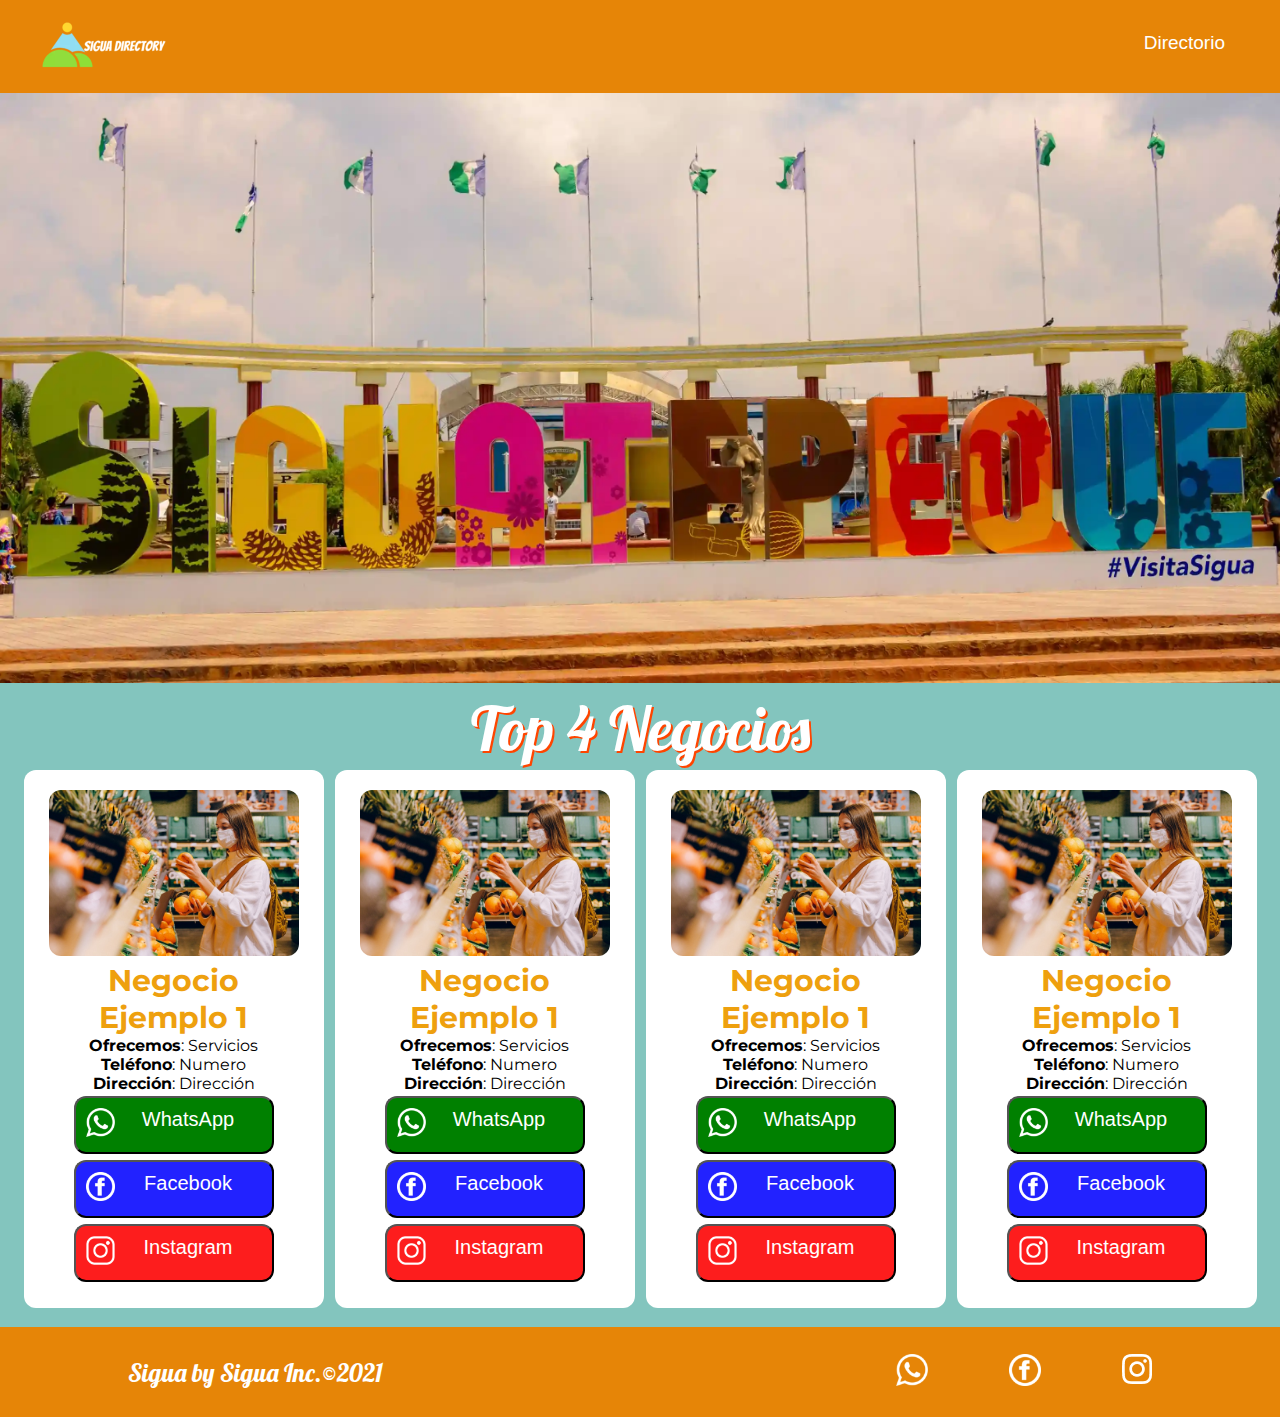
<file: index.html>
<!DOCTYPE html>
<html lang="en">
  <head>
    <meta charset="UTF-8" />
    <meta
      name="Description"
      content="Directorio telefónico de la ciudad de Siguatepeque, Honduras. | Telephone directory of the city of Siguatepeque, Honduras."
    />
    <meta
      name="keywords"
      content="Sigua Directory, Directorio Siguatepeque, Sigua Casa"
    />
    <meta name="viewport" content="width=device-width, initial-scale=1.0" />
    <meta name="robots" content="index,follow" />
    <title>Sigua Directory</title>
    <link rel="icon" href="./img/contacts_24014.ico" />
  </head>
  <body>
    <nav class="nav-container">
      <a href="index.html"
        ><img class="sigua-logo" src="./img/sigua-small.png" alt="logo"
      /></a>
      <div class="dropdown">
        <button class="dropbtn">Directorio</button>
        <div class="dropdown-content">
          <a href="./negocios/supermercados.html">Supermercados</a>
          <a href="./negocios/bodegas.html">Bodegas</a>
          <a href="./negocios/restaurantes.html">Restaurantes</a>
          <a href="./negocios/pizzerias.html">Pizzerias</a>
          <a href="./negocios/deliverys.html">Delivery's</a>
          <a href="./negocios/salones.html">Salon de Belleza</a>
          <a href="./negocios/ropa.html">Tiendas de Ropa</a>
          <a href="./negocios/turismo.html">Turismo</a>
        </div>
      </div>
    </nav>
    <div class="background">
      <img
        src="./img/SIGUATEPEQUE.jpg"
        class="background-image"
        alt="Siguatepeque Sign"
      />
    </div>
    <div class="card-container card-main">
      <h2 class="titulo1">Top 4 Negocios</h2>
      <article class="card-article-super">
        <figure class="image-article-super">
          <img
            class="image-figure-super"
            src="./img/supermercado.jpg"
            alt="Foto de supermercado"
          />
        </figure>
        <div class="card-content-super" id="div-id-social">
          <h4 class="titulo-super">Negocio Ejemplo 1</h4>
          <p class="para-super">
            <strong>Ofrecemos</strong>: Servicios <br />
            <strong>Teléfono</strong>: Numero <br />
            <strong>Dirección</strong>: Dirección <br />
          </p>
          <a href="https://whatsapp.com" target="_blank" class="social"
            ><button class="div-social-w" id="div-id-social">
              <img
                src="./img/whatsapp-small.png"
                class="imagen-social-i"
                alt=""
              />WhatsApp
            </button></a
          >
          <a href="https://facebook.com" target="_blank" class="social"
            ><button class="div-social-f" id="div-id-social">
              <img
                src="./img/facebook-small.png"
                class="imagen-social-i"
                alt=""
              />Facebook
            </button></a
          >
          <a href="https://instagram.com" target="_blank" class="social"
            ><button class="div-social-i" id="div-id-social">
              <img
                src="./img/instagram-small.png"
                class="imagen-social-i"
                alt=""
              />Instagram
            </button></a
          >
        </div>
      </article>
      <article class="card-article-super">
        <figure class="image-article-super">
          <img
            class="image-figure-super"
            src="./img/supermercado.jpg"
            alt="Foto de supermercado"
          />
        </figure>
        <div class="card-content-super" id="div-id-social">
          <h4 class="titulo-super">Negocio Ejemplo 1</h4>
          <p class="para-super">
            <strong>Ofrecemos</strong>: Servicios <br />
            <strong>Teléfono</strong>: Numero <br />
            <strong>Dirección</strong>: Dirección <br />
          </p>
          <a href="https://whatsapp.com" target="_blank" class="social"
            ><button class="div-social-w" id="div-id-social">
              <img
                src="./img/whatsapp-small.png"
                class="imagen-social-i"
                alt=""
              />WhatsApp
            </button></a
          >
          <a href="https://facebook.com" target="_blank" class="social"
            ><button class="div-social-f" id="div-id-social">
              <img
                src="./img/facebook-small.png"
                class="imagen-social-i"
                alt=""
              />Facebook
            </button></a
          >
          <a href="https://instagram.com" target="_blank" class="social"
            ><button class="div-social-i" id="div-id-social">
              <img
                src="./img/instagram-small.png"
                class="imagen-social-i"
                alt=""
              />Instagram
            </button></a
          >
        </div>
      </article>
      <article class="card-article-super">
        <figure class="image-article-super">
          <img
            class="image-figure-super"
            src="./img/supermercado.jpg"
            alt="Foto de supermercado"
          />
        </figure>
        <div class="card-content-super" id="div-id-social">
          <h4 class="titulo-super">Negocio Ejemplo 1</h4>
          <p class="para-super">
            <strong>Ofrecemos</strong>: Servicios <br />
            <strong>Teléfono</strong>: Numero <br />
            <strong>Dirección</strong>: Dirección <br />
          </p>
          <a href="https://whatsapp.com" target="_blank" class="social"
            ><button class="div-social-w" id="div-id-social">
              <img
                src="./img/whatsapp-small.png"
                class="imagen-social-i"
                alt=""
              />WhatsApp
            </button></a
          >
          <a href="https://facebook.com" target="_blank" class="social"
            ><button class="div-social-f" id="div-id-social">
              <img
                src="./img/facebook-small.png"
                class="imagen-social-i"
                alt=""
              />Facebook
            </button></a
          >
          <a href="https://instagram.com" target="_blank" class="social"
            ><button class="div-social-i" id="div-id-social">
              <img
                src="./img/instagram-small.png"
                class="imagen-social-i"
                alt=""
              />Instagram
            </button></a
          >
        </div>
      </article>
      <article class="card-article-super">
        <figure class="image-article-super">
          <img
            class="image-figure-super"
            src="./img/supermercado.jpg"
            alt="Foto de supermercado"
          />
        </figure>
        <div class="card-content-super" id="div-id-social">
          <h4 class="titulo-super">Negocio Ejemplo 1</h4>
          <p class="para-super">
            <strong>Ofrecemos</strong>: Servicios <br />
            <strong>Teléfono</strong>: Numero <br />
            <strong>Dirección</strong>: Dirección <br />
          </p>
          <a href="https://whatsapp.com" target="_blank" class="social"
            ><button class="div-social-w" id="div-id-social">
              <img
                src="./img/whatsapp-small.png"
                class="imagen-social-i"
                alt=""
              />WhatsApp
            </button></a
          >
          <a href="https://facebook.com" target="_blank" class="social"
            ><button class="div-social-f" id="div-id-social">
              <img
                src="./img/facebook-small.png"
                class="imagen-social-i"
                alt=""
              />Facebook
            </button></a
          >
          <a href="https://instagram.com" target="_blank" class="social"
            ><button class="div-social-i" id="div-id-social">
              <img
                src="./img/instagram-small.png"
                class="imagen-social-i"
                alt=""
              />Instagram
            </button></a
          >
        </div>
      </article>
    </div>
    <footer>
      <h1>Sigua by Sigua Inc.&#169;2021</h1>
      <ul>
        <li>
          <a href="https://wa.me/50498150211" target="_blank"
            ><img class="whatsapp" src="./img/whatsapp-small.png" alt=""
          /></a>
        </li>
        <li>
          <a
            href="https://www.facebook.com/Sigua-Directory-104369604988943"
            target="_blank"
            ><img class="facebook" src="./img/facebook-small.png" alt=""
          /></a>
        </li>
        <li>
          <a href="https://www.instagram.com/sigua_directory/" target="_blank"
            ><img src="./img/instagram-logo.png" alt=""
          /></a>
        </li>
      </ul>
    </footer>
  </body>
</html>
<link rel="stylesheet" href="./style/style.css" />
<link
  rel="stylesheet"
  href="https://fonts.googleapis.com/css2?family=Lobster&family=Montserrat:wght@400;600&display=swap"
/>
</file>
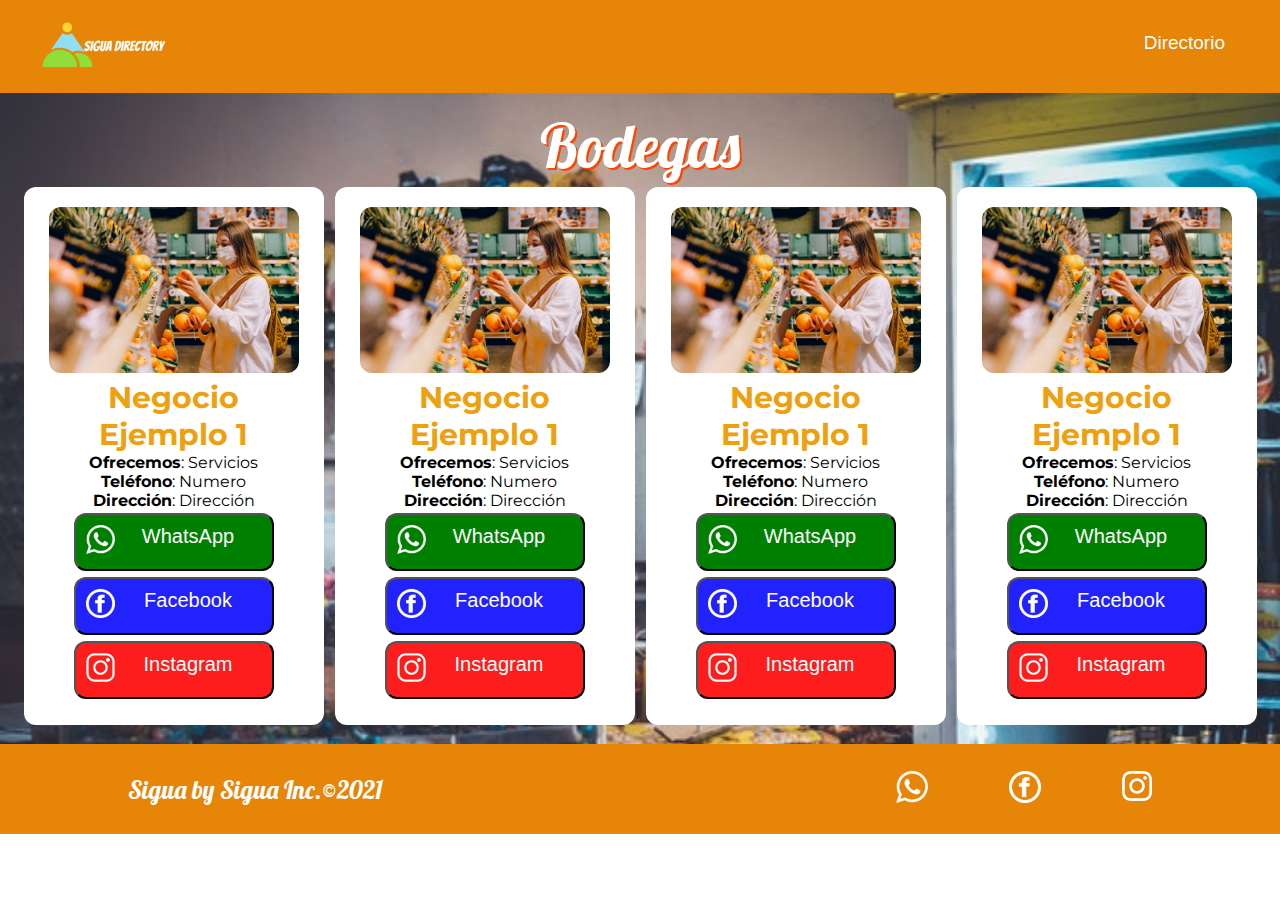
<file: negocios/bodegas.html>
<!DOCTYPE html>
<html lang="en">
  <head>
    <meta charset="UTF-8" />
    <meta
      name="Description"
      content="Directorio telefónico de la ciudad de Siguatepeque, Honduras. | Telephone directory of the city of Siguatepeque, Honduras."
    />
    <meta
      name="keywords"
      content="Sigua Directory, Directorio Siguatepeque, Sigua Casa"
    />
    <meta name="viewport" content="width=device-width, initial-scale=1.0" />
    <meta name="robots" content="index,follow" />
    <title>Sigua Directory</title>
    <link rel="icon" href="../img/contacts_24014.ico" />
  </head>
  <body>
    <nav class="nav-container">
      <a href="../index.html"
        ><img class="sigua-logo" src="../img/sigua-small.png" alt="logo"
      /></a>
      <div class="dropdown">
        <button class="dropbtn">Directorio</button>
        <div class="dropdown-content">
          <a href="../negocios/supermercados.html">Supermercados</a>
          <a href="../negocios/bodegas.html">Bodegas</a>
          <a href="../negocios/restaurantes.html">Restaurantes</a>
          <a href="../negocios/pizzerias.html">Pizzerias</a>
          <a href="../negocios/deliverys.html">Delivery's</a>
          <a href="../negocios/salones.html">Salon de Belleza</a>
          <a href="../negocios/ropa.html">Tiendas de Ropa</a>
          <a href="../negocios/turismo.html">Turismo</a>
        </div>
      </div>
    </nav>
    <div class="card-container bodega">
      <h2 class="titulo1">Bodegas</h2>
      <article class="card-article-super">
        <figure class="image-article-super">
          <img
            class="image-figure-super"
            src="../img/supermercado.jpg"
            alt="Foto de supermercado"
          />
        </figure>
        <div class="card-content-super" id="div-id-social">
          <h4 class="titulo-super">Negocio Ejemplo 1</h4>
          <p class="para-super">
            <strong>Ofrecemos</strong>: Servicios <br />
            <strong>Teléfono</strong>: Numero <br />
            <strong>Dirección</strong>: Dirección <br />
          </p>
          <a href="https://whatsapp.com" target="_blank" class="social"
            ><button class="div-social-w" id="div-id-social">
              <img
                src="../img/whatsapp-small.png"
                class="imagen-social-i"
                alt=""
              />WhatsApp
            </button></a
          >
          <a href="https://facebook.com" target="_blank" class="social"
            ><button class="div-social-f" id="div-id-social">
              <img
                src="../img/facebook-small.png"
                class="imagen-social-i"
                alt=""
              />Facebook
            </button></a
          >
          <a href="https://instagram.com" target="_blank" class="social"
            ><button class="div-social-i" id="div-id-social">
              <img
                src="../img/instagram-small.png"
                class="imagen-social-i"
                alt=""
              />Instagram
            </button></a
          >
        </div>
      </article>
      <article class="card-article-super">
        <figure class="image-article-super">
          <img
            class="image-figure-super"
            src="../img/supermercado.jpg"
            alt="Foto de supermercado"
          />
        </figure>
        <div class="card-content-super" id="div-id-social">
          <h4 class="titulo-super">Negocio Ejemplo 1</h4>
          <p class="para-super">
            <strong>Ofrecemos</strong>: Servicios <br />
            <strong>Teléfono</strong>: Numero <br />
            <strong>Dirección</strong>: Dirección <br />
          </p>
          <a href="https://whatsapp.com" target="_blank" class="social"
            ><button class="div-social-w" id="div-id-social">
              <img
                src="../img/whatsapp-small.png"
                class="imagen-social-i"
                alt=""
              />WhatsApp
            </button></a
          >
          <a href="https://facebook.com" target="_blank" class="social"
            ><button class="div-social-f" id="div-id-social">
              <img
                src="../img/facebook-small.png"
                class="imagen-social-i"
                alt=""
              />Facebook
            </button></a
          >
          <a href="https://instagram.com" target="_blank" class="social"
            ><button class="div-social-i" id="div-id-social">
              <img
                src="../img/instagram-small.png"
                class="imagen-social-i"
                alt=""
              />Instagram
            </button></a
          >
        </div>
      </article>
      <article class="card-article-super">
        <figure class="image-article-super">
          <img
            class="image-figure-super"
            src="../img/supermercado.jpg"
            alt="Foto de supermercado"
          />
        </figure>
        <div class="card-content-super" id="div-id-social">
          <h4 class="titulo-super">Negocio Ejemplo 1</h4>
          <p class="para-super">
            <strong>Ofrecemos</strong>: Servicios <br />
            <strong>Teléfono</strong>: Numero <br />
            <strong>Dirección</strong>: Dirección <br />
          </p>
          <a href="https://whatsapp.com" target="_blank" class="social"
            ><button class="div-social-w" id="div-id-social">
              <img
                src="../img/whatsapp-small.png"
                class="imagen-social-i"
                alt=""
              />WhatsApp
            </button></a
          >
          <a href="https://facebook.com" target="_blank" class="social"
            ><button class="div-social-f" id="div-id-social">
              <img
                src="../img/facebook-small.png"
                class="imagen-social-i"
                alt=""
              />Facebook
            </button></a
          >
          <a href="https://instagram.com" target="_blank" class="social"
            ><button class="div-social-i" id="div-id-social">
              <img
                src="../img/instagram-small.png"
                class="imagen-social-i"
                alt=""
              />Instagram
            </button></a
          >
        </div>
      </article>
      <article class="card-article-super">
        <figure class="image-article-super">
          <img
            class="image-figure-super"
            src="../img/supermercado.jpg"
            alt="Foto de supermercado"
          />
        </figure>
        <div class="card-content-super" id="div-id-social">
          <h4 class="titulo-super">Negocio Ejemplo 1</h4>
          <p class="para-super">
            <strong>Ofrecemos</strong>: Servicios <br />
            <strong>Teléfono</strong>: Numero <br />
            <strong>Dirección</strong>: Dirección <br />
          </p>
          <a href="https://whatsapp.com" target="_blank" class="social"
            ><button class="div-social-w" id="div-id-social">
              <img
                src="../img/whatsapp-small.png"
                class="imagen-social-i"
                alt=""
              />WhatsApp
            </button></a
          >
          <a href="https://facebook.com" target="_blank" class="social"
            ><button class="div-social-f" id="div-id-social">
              <img
                src="../img/facebook-small.png"
                class="imagen-social-i"
                alt=""
              />Facebook
            </button></a
          >
          <a href="https://instagram.com" target="_blank" class="social"
            ><button class="div-social-i" id="div-id-social">
              <img
                src="../img/instagram-small.png"
                class="imagen-social-i"
                alt=""
              />Instagram
            </button></a
          >
        </div>
      </article>
    </div>
    <footer>
      <h1>Sigua by Sigua Inc.&#169;2021</h1>
      <ul>
        <li>
          <a href="https://wa.me/50498150211" target="_blank"
            ><img class="whatsapp" src="../img/whatsapp-small.png" alt=""
          /></a>
        </li>
        <li>
          <a
            href="https://www.facebook.com/Sigua-Directory-104369604988943"
            target="_blank"
            ><img class="facebook" src="../img/facebook-small.png" alt=""
          /></a>
        </li>
        <li>
          <a href="https://www.instagram.com/sigua_directory/" target="_blank"
            ><img src="../img/instagram-logo.png" alt=""
          /></a>
        </li>
      </ul>
    </footer>
  </body>
</html>
<link rel="stylesheet" href="../style/style.css" />
<link
  rel="stylesheet"
  href="https://fonts.googleapis.com/css2?family=Lobster&family=Montserrat:wght@400;600&display=swap"
/>
</file>
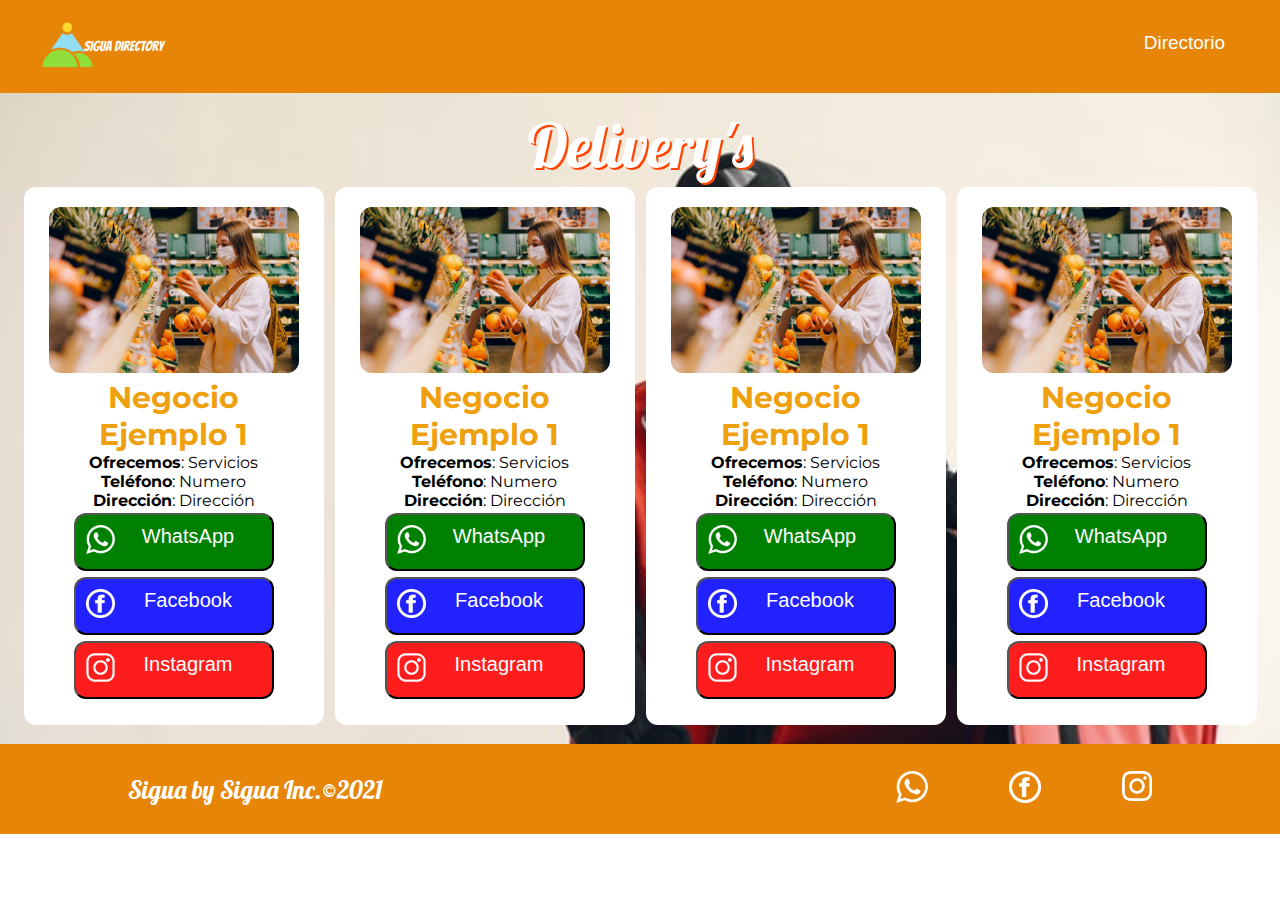
<file: negocios/deliverys.html>
<!DOCTYPE html>
<html lang="en">
  <head>
    <meta charset="UTF-8" />
    <meta
      name="Description"
      content="Directorio telefónico de la ciudad de Siguatepeque, Honduras. | Telephone directory of the city of Siguatepeque, Honduras."
    />
    <meta
      name="keywords"
      content="Sigua Directory, Directorio Siguatepeque, Sigua Casa"
    />
    <meta name="viewport" content="width=device-width, initial-scale=1.0" />
    <meta name="robots" content="index,follow" />
    <title>Sigua Directory</title>
    <link rel="icon" href="../img/contacts_24014.ico" />
  </head>
  <body>
    <nav class="nav-container">
      <a href="../index.html"
        ><img class="sigua-logo" src="../img/sigua-small.png" alt="logo"
      /></a>
      <div class="dropdown">
        <button class="dropbtn">Directorio</button>
        <div class="dropdown-content">
          <a href="../negocios/supermercados.html">Supermercados</a>
          <a href="../negocios/bodegas.html">Bodegas</a>
          <a href="../negocios/restaurantes.html">Restaurantes</a>
          <a href="../negocios/pizzerias.html">Pizzerias</a>
          <a href="../negocios/deliverys.html">Delivery's</a>
          <a href="../negocios/salones.html">Salon de Belleza</a>
          <a href="../negocios/ropa.html">Tiendas de Ropa</a>
          <a href="../negocios/turismo.html">Turismo</a>
        </div>
      </div>
    </nav>
    <div class="card-container delivery">
      <h2 class="titulo1">Delivery's</h2>
      <article class="card-article-super">
        <figure class="image-article-super">
          <img
            class="image-figure-super"
            src="../img/supermercado.jpg"
            alt="Foto de supermercado"
          />
        </figure>
        <div class="card-content-super" id="div-id-social">
          <h4 class="titulo-super">Negocio Ejemplo 1</h4>
          <p class="para-super">
            <strong>Ofrecemos</strong>: Servicios <br />
            <strong>Teléfono</strong>: Numero <br />
            <strong>Dirección</strong>: Dirección <br />
          </p>
          <a href="https://whatsapp.com" target="_blank" class="social"
            ><button class="div-social-w" id="div-id-social">
              <img
                src="../img/whatsapp-small.png"
                class="imagen-social-i"
                alt=""
              />WhatsApp
            </button></a
          >
          <a href="https://facebook.com" target="_blank" class="social"
            ><button class="div-social-f" id="div-id-social">
              <img
                src="../img/facebook-small.png"
                class="imagen-social-i"
                alt=""
              />Facebook
            </button></a
          >
          <a href="https://instagram.com" target="_blank" class="social"
            ><button class="div-social-i" id="div-id-social">
              <img
                src="../img/instagram-small.png"
                class="imagen-social-i"
                alt=""
              />Instagram
            </button></a
          >
        </div>
      </article>
      <article class="card-article-super">
        <figure class="image-article-super">
          <img
            class="image-figure-super"
            src="../img/supermercado.jpg"
            alt="Foto de supermercado"
          />
        </figure>
        <div class="card-content-super" id="div-id-social">
          <h4 class="titulo-super">Negocio Ejemplo 1</h4>
          <p class="para-super">
            <strong>Ofrecemos</strong>: Servicios <br />
            <strong>Teléfono</strong>: Numero <br />
            <strong>Dirección</strong>: Dirección <br />
          </p>
          <a href="https://whatsapp.com" target="_blank" class="social"
            ><button class="div-social-w" id="div-id-social">
              <img
                src="../img/whatsapp-small.png"
                class="imagen-social-i"
                alt=""
              />WhatsApp
            </button></a
          >
          <a href="https://facebook.com" target="_blank" class="social"
            ><button class="div-social-f" id="div-id-social">
              <img
                src="../img/facebook-small.png"
                class="imagen-social-i"
                alt=""
              />Facebook
            </button></a
          >
          <a href="https://instagram.com" target="_blank" class="social"
            ><button class="div-social-i" id="div-id-social">
              <img
                src="../img/instagram-small.png"
                class="imagen-social-i"
                alt=""
              />Instagram
            </button></a
          >
        </div>
      </article>
      <article class="card-article-super">
        <figure class="image-article-super">
          <img
            class="image-figure-super"
            src="../img/supermercado.jpg"
            alt="Foto de supermercado"
          />
        </figure>
        <div class="card-content-super" id="div-id-social">
          <h4 class="titulo-super">Negocio Ejemplo 1</h4>
          <p class="para-super">
            <strong>Ofrecemos</strong>: Servicios <br />
            <strong>Teléfono</strong>: Numero <br />
            <strong>Dirección</strong>: Dirección <br />
          </p>
          <a href="https://whatsapp.com" target="_blank" class="social"
            ><button class="div-social-w" id="div-id-social">
              <img
                src="../img/whatsapp-small.png"
                class="imagen-social-i"
                alt=""
              />WhatsApp
            </button></a
          >
          <a href="https://facebook.com" target="_blank" class="social"
            ><button class="div-social-f" id="div-id-social">
              <img
                src="../img/facebook-small.png"
                class="imagen-social-i"
                alt=""
              />Facebook
            </button></a
          >
          <a href="https://instagram.com" target="_blank" class="social"
            ><button class="div-social-i" id="div-id-social">
              <img
                src="../img/instagram-small.png"
                class="imagen-social-i"
                alt=""
              />Instagram
            </button></a
          >
        </div>
      </article>
      <article class="card-article-super">
        <figure class="image-article-super">
          <img
            class="image-figure-super"
            src="../img/supermercado.jpg"
            alt="Foto de supermercado"
          />
        </figure>
        <div class="card-content-super" id="div-id-social">
          <h4 class="titulo-super">Negocio Ejemplo 1</h4>
          <p class="para-super">
            <strong>Ofrecemos</strong>: Servicios <br />
            <strong>Teléfono</strong>: Numero <br />
            <strong>Dirección</strong>: Dirección <br />
          </p>
          <a href="https://whatsapp.com" target="_blank" class="social"
            ><button class="div-social-w" id="div-id-social">
              <img
                src="../img/whatsapp-small.png"
                class="imagen-social-i"
                alt=""
              />WhatsApp
            </button></a
          >
          <a href="https://facebook.com" target="_blank" class="social"
            ><button class="div-social-f" id="div-id-social">
              <img
                src="../img/facebook-small.png"
                class="imagen-social-i"
                alt=""
              />Facebook
            </button></a
          >
          <a href="https://instagram.com" target="_blank" class="social"
            ><button class="div-social-i" id="div-id-social">
              <img
                src="../img/instagram-small.png"
                class="imagen-social-i"
                alt=""
              />Instagram
            </button></a
          >
        </div>
      </article>
    </div>
    <footer>
      <h1>Sigua by Sigua Inc.&#169;2021</h1>
      <ul>
        <li>
          <a href="https://wa.me/50498150211" target="_blank"
            ><img class="whatsapp" src="../img/whatsapp-small.png" alt=""
          /></a>
        </li>
        <li>
          <a
            href="https://www.facebook.com/Sigua-Directory-104369604988943"
            target="_blank"
            ><img class="facebook" src="../img/facebook-small.png" alt=""
          /></a>
        </li>
        <li>
          <a href="https://www.instagram.com/sigua_directory/" target="_blank"
            ><img src="../img/instagram-logo.png" alt=""
          /></a>
        </li>
      </ul>
    </footer>
  </body>
</html>
<link rel="stylesheet" href="../style/style.css" />
<link
  rel="stylesheet"
  href="https://fonts.googleapis.com/css2?family=Lobster&family=Montserrat:wght@400;600&display=swap"
/>
</file>
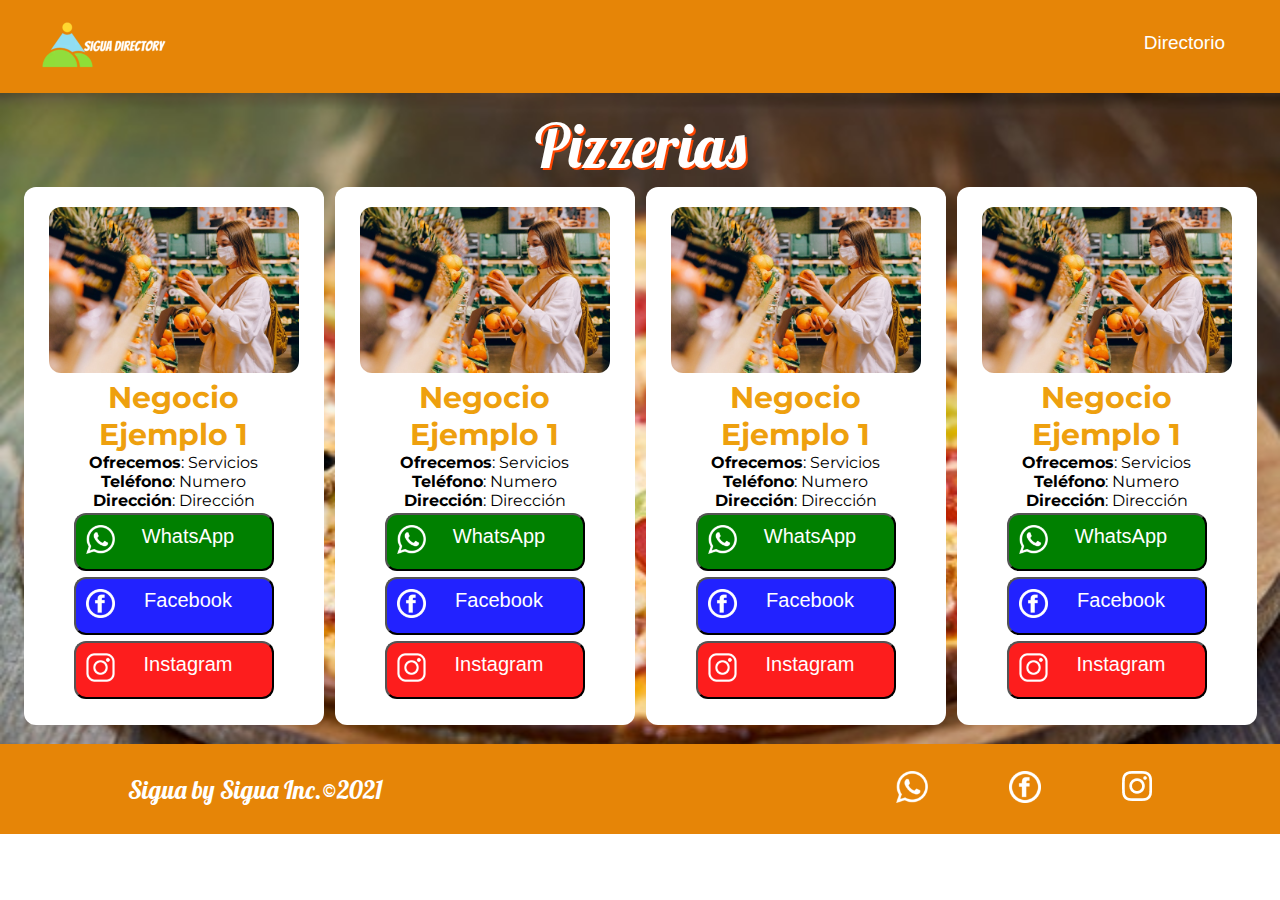
<file: negocios/pizzerias.html>
<!DOCTYPE html>
<html lang="en">
  <head>
    <meta charset="UTF-8" />
    <meta
      name="Description"
      content="Directorio telefónico de la ciudad de Siguatepeque, Honduras. | Telephone directory of the city of Siguatepeque, Honduras."
    />
    <meta
      name="keywords"
      content="Sigua Directory, Directorio Siguatepeque, Sigua Casa"
    />
    <meta name="viewport" content="width=device-width, initial-scale=1.0" />
    <meta name="robots" content="index,follow" />
    <title>Sigua Directory</title>
    <link rel="icon" href="../img/contacts_24014.ico" />
  </head>
  <body>
    <nav class="nav-container">
      <a href="../index.html"
        ><img class="sigua-logo" src="../img/sigua-small.png" alt="logo"
      /></a>
      <div class="dropdown">
        <button class="dropbtn">Directorio</button>
        <div class="dropdown-content">
          <a href="../negocios/supermercados.html">Supermercados</a>
          <a href="../negocios/bodegas.html">Bodegas</a>
          <a href="../negocios/restaurantes.html">Restaurantes</a>
          <a href="../negocios/pizzerias.html">Pizzerias</a>
          <a href="../negocios/deliverys.html">Delivery's</a>
          <a href="../negocios/salones.html">Salon de Belleza</a>
          <a href="../negocios/ropa.html">Tiendas de Ropa</a>
          <a href="../negocios/turismo.html">Turismo</a>
        </div>
      </div>
    </nav>
    <div class="card-container pizzeria">
      <h2 class="titulo1">Pizzerias</h2>
      <article class="card-article-super">
        <figure class="image-article-super">
          <img
            class="image-figure-super"
            src="../img/supermercado.jpg"
            alt="Foto de supermercado"
          />
        </figure>
        <div class="card-content-super" id="div-id-social">
          <h4 class="titulo-super">Negocio Ejemplo 1</h4>
          <p class="para-super">
            <strong>Ofrecemos</strong>: Servicios <br />
            <strong>Teléfono</strong>: Numero <br />
            <strong>Dirección</strong>: Dirección <br />
          </p>
          <a href="https://whatsapp.com" target="_blank" class="social"
            ><button class="div-social-w" id="div-id-social">
              <img
                src="../img/whatsapp-small.png"
                class="imagen-social-i"
                alt=""
              />WhatsApp
            </button></a
          >
          <a href="https://facebook.com" target="_blank" class="social"
            ><button class="div-social-f" id="div-id-social">
              <img
                src="../img/facebook-small.png"
                class="imagen-social-i"
                alt=""
              />Facebook
            </button></a
          >
          <a href="https://instagram.com" target="_blank" class="social"
            ><button class="div-social-i" id="div-id-social">
              <img
                src="../img/instagram-small.png"
                class="imagen-social-i"
                alt=""
              />Instagram
            </button></a
          >
        </div>
      </article>
      <article class="card-article-super">
        <figure class="image-article-super">
          <img
            class="image-figure-super"
            src="../img/supermercado.jpg"
            alt="Foto de supermercado"
          />
        </figure>
        <div class="card-content-super" id="div-id-social">
          <h4 class="titulo-super">Negocio Ejemplo 1</h4>
          <p class="para-super">
            <strong>Ofrecemos</strong>: Servicios <br />
            <strong>Teléfono</strong>: Numero <br />
            <strong>Dirección</strong>: Dirección <br />
          </p>
          <a href="https://whatsapp.com" target="_blank" class="social"
            ><button class="div-social-w" id="div-id-social">
              <img
                src="../img/whatsapp-small.png"
                class="imagen-social-i"
                alt=""
              />WhatsApp
            </button></a
          >
          <a href="https://facebook.com" target="_blank" class="social"
            ><button class="div-social-f" id="div-id-social">
              <img
                src="../img/facebook-small.png"
                class="imagen-social-i"
                alt=""
              />Facebook
            </button></a
          >
          <a href="https://instagram.com" target="_blank" class="social"
            ><button class="div-social-i" id="div-id-social">
              <img
                src="../img/instagram-small.png"
                class="imagen-social-i"
                alt=""
              />Instagram
            </button></a
          >
        </div>
      </article>
      <article class="card-article-super">
        <figure class="image-article-super">
          <img
            class="image-figure-super"
            src="../img/supermercado.jpg"
            alt="Foto de supermercado"
          />
        </figure>
        <div class="card-content-super" id="div-id-social">
          <h4 class="titulo-super">Negocio Ejemplo 1</h4>
          <p class="para-super">
            <strong>Ofrecemos</strong>: Servicios <br />
            <strong>Teléfono</strong>: Numero <br />
            <strong>Dirección</strong>: Dirección <br />
          </p>
          <a href="https://whatsapp.com" target="_blank" class="social"
            ><button class="div-social-w" id="div-id-social">
              <img
                src="../img/whatsapp-small.png"
                class="imagen-social-i"
                alt=""
              />WhatsApp
            </button></a
          >
          <a href="https://facebook.com" target="_blank" class="social"
            ><button class="div-social-f" id="div-id-social">
              <img
                src="../img/facebook-small.png"
                class="imagen-social-i"
                alt=""
              />Facebook
            </button></a
          >
          <a href="https://instagram.com" target="_blank" class="social"
            ><button class="div-social-i" id="div-id-social">
              <img
                src="../img/instagram-small.png"
                class="imagen-social-i"
                alt=""
              />Instagram
            </button></a
          >
        </div>
      </article>
      <article class="card-article-super">
        <figure class="image-article-super">
          <img
            class="image-figure-super"
            src="../img/supermercado.jpg"
            alt="Foto de supermercado"
          />
        </figure>
        <div class="card-content-super" id="div-id-social">
          <h4 class="titulo-super">Negocio Ejemplo 1</h4>
          <p class="para-super">
            <strong>Ofrecemos</strong>: Servicios <br />
            <strong>Teléfono</strong>: Numero <br />
            <strong>Dirección</strong>: Dirección <br />
          </p>
          <a href="https://whatsapp.com" target="_blank" class="social"
            ><button class="div-social-w" id="div-id-social">
              <img
                src="../img/whatsapp-small.png"
                class="imagen-social-i"
                alt=""
              />WhatsApp
            </button></a
          >
          <a href="https://facebook.com" target="_blank" class="social"
            ><button class="div-social-f" id="div-id-social">
              <img
                src="../img/facebook-small.png"
                class="imagen-social-i"
                alt=""
              />Facebook
            </button></a
          >
          <a href="https://instagram.com" target="_blank" class="social"
            ><button class="div-social-i" id="div-id-social">
              <img
                src="../img/instagram-small.png"
                class="imagen-social-i"
                alt=""
              />Instagram
            </button></a
          >
        </div>
      </article>
    </div>
    <footer>
      <h1>Sigua by Sigua Inc.&#169;2021</h1>
      <ul>
        <li>
          <a href="https://wa.me/50498150211" target="_blank"
            ><img class="whatsapp" src="../img/whatsapp-small.png" alt=""
          /></a>
        </li>
        <li>
          <a
            href="https://www.facebook.com/Sigua-Directory-104369604988943"
            target="_blank"
            ><img class="facebook" src="../img/facebook-small.png" alt=""
          /></a>
        </li>
        <li>
          <a href="https://www.instagram.com/sigua_directory/" target="_blank"
            ><img src="../img/instagram-logo.png" alt=""
          /></a>
        </li>
      </ul>
    </footer>
  </body>
</html>
<link rel="stylesheet" href="../style/style.css" />
<link
  rel="stylesheet"
  href="https://fonts.googleapis.com/css2?family=Lobster&family=Montserrat:wght@400;600&display=swap"
/>
</file>
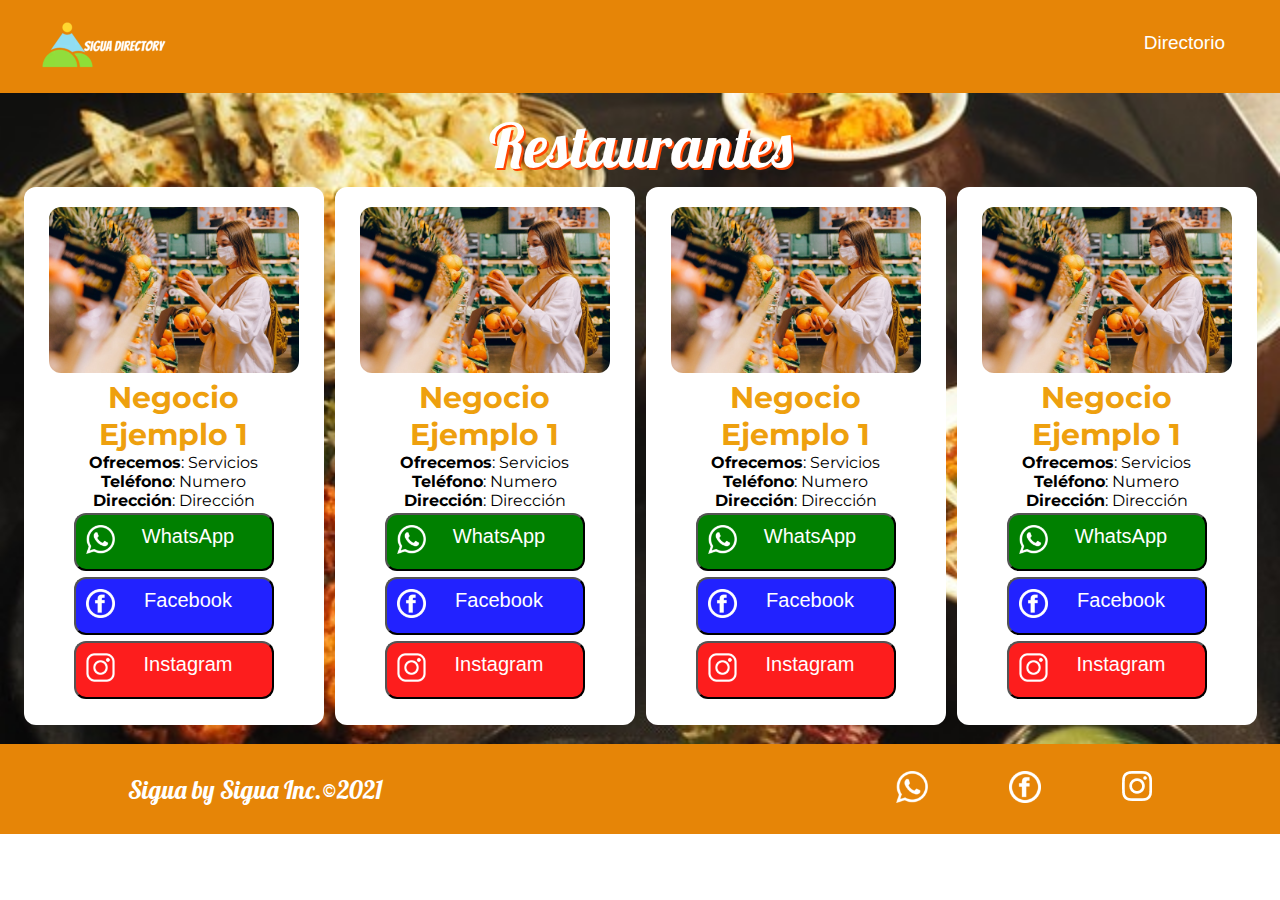
<file: negocios/restaurantes.html>
<!DOCTYPE html>
<html lang="en">
  <head>
    <meta charset="UTF-8" />
    <meta
      name="Description"
      content="Directorio telefónico de la ciudad de Siguatepeque, Honduras. | Telephone directory of the city of Siguatepeque, Honduras."
    />
    <meta
      name="keywords"
      content="Sigua Directory, Directorio Siguatepeque, Sigua Casa"
    />
    <meta name="viewport" content="width=device-width, initial-scale=1.0" />
    <meta name="robots" content="index,follow" />
    <title>Sigua Directory</title>
    <link rel="icon" href="../img/contacts_24014.ico" />
  </head>
  <body>
    <nav class="nav-container">
      <a href="../index.html"
        ><img class="sigua-logo" src="../img/sigua-small.png" alt="logo"
      /></a>
      <div class="dropdown">
        <button class="dropbtn">Directorio</button>
        <div class="dropdown-content">
          <a href="../negocios/supermercados.html">Supermercados</a>
          <a href="../negocios/bodegas.html">Bodegas</a>
          <a href="../negocios/restaurantes.html">Restaurantes</a>
          <a href="../negocios/pizzerias.html">Pizzerias</a>
          <a href="../negocios/deliverys.html">Delivery's</a>
          <a href="../negocios/salones.html">Salon de Belleza</a>
          <a href="../negocios/ropa.html">Tiendas de Ropa</a>
          <a href="../negocios/turismo.html">Turismo</a>
        </div>
      </div>
    </nav>
    <div class="card-container restaurante">
      <h2 class="titulo1">Restaurantes</h2>
      <article class="card-article-super">
        <figure class="image-article-super">
          <img
            class="image-figure-super"
            src="../img/supermercado.jpg"
            alt="Foto de supermercado"
          />
        </figure>
        <div class="card-content-super" id="div-id-social">
          <h4 class="titulo-super">Negocio Ejemplo 1</h4>
          <p class="para-super">
            <strong>Ofrecemos</strong>: Servicios <br />
            <strong>Teléfono</strong>: Numero <br />
            <strong>Dirección</strong>: Dirección <br />
          </p>
          <a href="https://whatsapp.com" target="_blank" class="social"
            ><button class="div-social-w" id="div-id-social">
              <img
                src="../img/whatsapp-small.png"
                class="imagen-social-i"
                alt=""
              />WhatsApp
            </button></a
          >
          <a href="https://facebook.com" target="_blank" class="social"
            ><button class="div-social-f" id="div-id-social">
              <img
                src="../img/facebook-small.png"
                class="imagen-social-i"
                alt=""
              />Facebook
            </button></a
          >
          <a href="https://instagram.com" target="_blank" class="social"
            ><button class="div-social-i" id="div-id-social">
              <img
                src="../img/instagram-small.png"
                class="imagen-social-i"
                alt=""
              />Instagram
            </button></a
          >
        </div>
      </article>
      <article class="card-article-super">
        <figure class="image-article-super">
          <img
            class="image-figure-super"
            src="../img/supermercado.jpg"
            alt="Foto de supermercado"
          />
        </figure>
        <div class="card-content-super" id="div-id-social">
          <h4 class="titulo-super">Negocio Ejemplo 1</h4>
          <p class="para-super">
            <strong>Ofrecemos</strong>: Servicios <br />
            <strong>Teléfono</strong>: Numero <br />
            <strong>Dirección</strong>: Dirección <br />
          </p>
          <a href="https://whatsapp.com" target="_blank" class="social"
            ><button class="div-social-w" id="div-id-social">
              <img
                src="../img/whatsapp-small.png"
                class="imagen-social-i"
                alt=""
              />WhatsApp
            </button></a
          >
          <a href="https://facebook.com" target="_blank" class="social"
            ><button class="div-social-f" id="div-id-social">
              <img
                src="../img/facebook-small.png"
                class="imagen-social-i"
                alt=""
              />Facebook
            </button></a
          >
          <a href="https://instagram.com" target="_blank" class="social"
            ><button class="div-social-i" id="div-id-social">
              <img
                src="../img/instagram-small.png"
                class="imagen-social-i"
                alt=""
              />Instagram
            </button></a
          >
        </div>
      </article>
      <article class="card-article-super">
        <figure class="image-article-super">
          <img
            class="image-figure-super"
            src="../img/supermercado.jpg"
            alt="Foto de supermercado"
          />
        </figure>
        <div class="card-content-super" id="div-id-social">
          <h4 class="titulo-super">Negocio Ejemplo 1</h4>
          <p class="para-super">
            <strong>Ofrecemos</strong>: Servicios <br />
            <strong>Teléfono</strong>: Numero <br />
            <strong>Dirección</strong>: Dirección <br />
          </p>
          <a href="https://whatsapp.com" target="_blank" class="social"
            ><button class="div-social-w" id="div-id-social">
              <img
                src="../img/whatsapp-small.png"
                class="imagen-social-i"
                alt=""
              />WhatsApp
            </button></a
          >
          <a href="https://facebook.com" target="_blank" class="social"
            ><button class="div-social-f" id="div-id-social">
              <img
                src="../img/facebook-small.png"
                class="imagen-social-i"
                alt=""
              />Facebook
            </button></a
          >
          <a href="https://instagram.com" target="_blank" class="social"
            ><button class="div-social-i" id="div-id-social">
              <img
                src="../img/instagram-small.png"
                class="imagen-social-i"
                alt=""
              />Instagram
            </button></a
          >
        </div>
      </article>
      <article class="card-article-super">
        <figure class="image-article-super">
          <img
            class="image-figure-super"
            src="../img/supermercado.jpg"
            alt="Foto de supermercado"
          />
        </figure>
        <div class="card-content-super" id="div-id-social">
          <h4 class="titulo-super">Negocio Ejemplo 1</h4>
          <p class="para-super">
            <strong>Ofrecemos</strong>: Servicios <br />
            <strong>Teléfono</strong>: Numero <br />
            <strong>Dirección</strong>: Dirección <br />
          </p>
          <a href="https://whatsapp.com" target="_blank" class="social"
            ><button class="div-social-w" id="div-id-social">
              <img
                src="../img/whatsapp-small.png"
                class="imagen-social-i"
                alt=""
              />WhatsApp
            </button></a
          >
          <a href="https://facebook.com" target="_blank" class="social"
            ><button class="div-social-f" id="div-id-social">
              <img
                src="../img/facebook-small.png"
                class="imagen-social-i"
                alt=""
              />Facebook
            </button></a
          >
          <a href="https://instagram.com" target="_blank" class="social"
            ><button class="div-social-i" id="div-id-social">
              <img
                src="../img/instagram-small.png"
                class="imagen-social-i"
                alt=""
              />Instagram
            </button></a
          >
        </div>
      </article>
    </div>
    <footer>
      <h1>Sigua by Sigua Inc.&#169;2021</h1>
      <ul>
        <li>
          <a href="https://wa.me/50498150211" target="_blank"
            ><img class="whatsapp" src="../img/whatsapp-small.png" alt=""
          /></a>
        </li>
        <li>
          <a
            href="https://www.facebook.com/Sigua-Directory-104369604988943"
            target="_blank"
            ><img class="facebook" src="../img/facebook-small.png" alt=""
          /></a>
        </li>
        <li>
          <a href="https://www.instagram.com/sigua_directory/" target="_blank"
            ><img src="../img/instagram-logo.png" alt=""
          /></a>
        </li>
      </ul>
    </footer>
  </body>
</html>
<link rel="stylesheet" href="../style/style.css" />
<link
  rel="stylesheet"
  href="https://fonts.googleapis.com/css2?family=Lobster&family=Montserrat:wght@400;600&display=swap"
/>
</file>
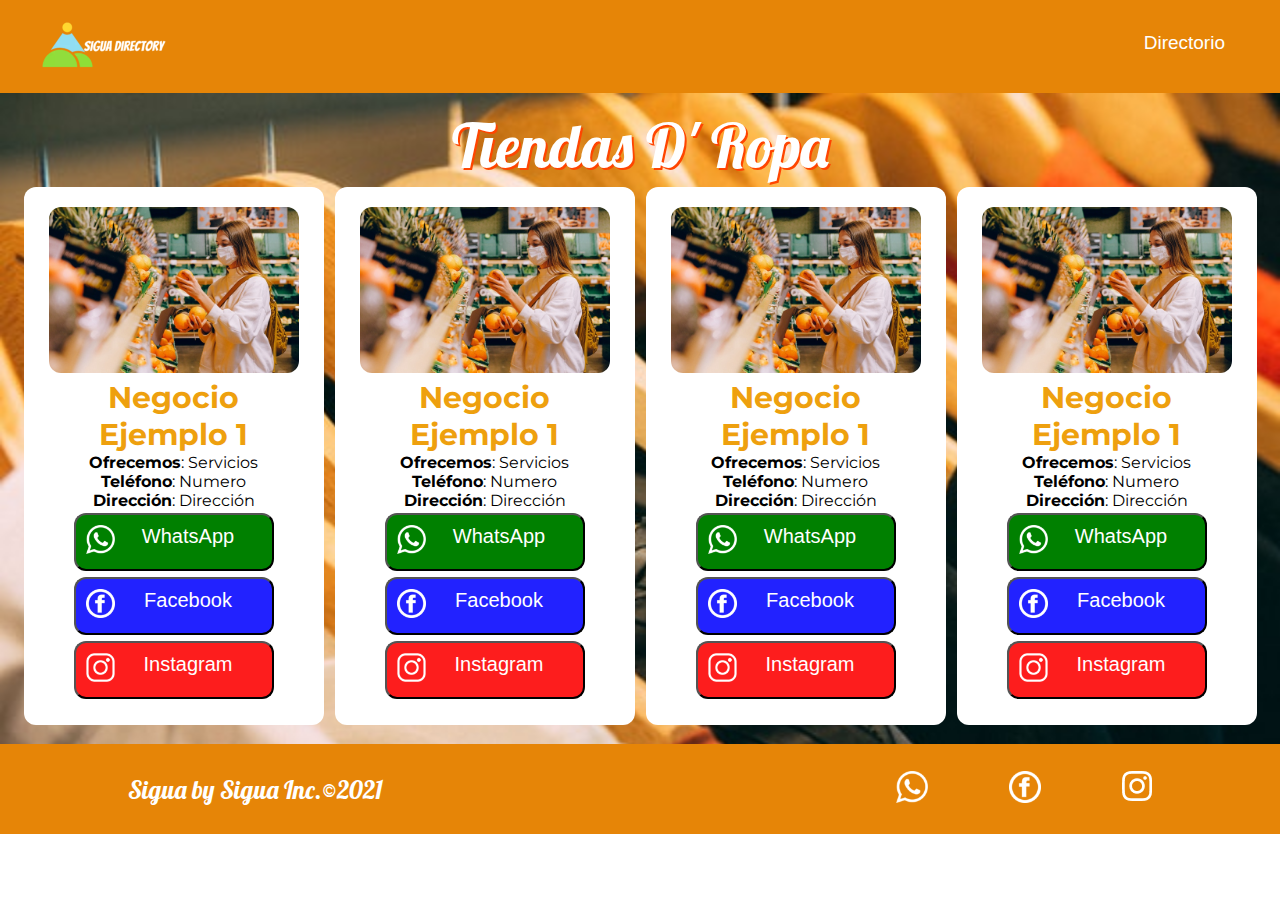
<file: negocios/ropa.html>
<!DOCTYPE html>
<html lang="en">
  <head>
    <meta charset="UTF-8" />
    <meta
      name="Description"
      content="Directorio telefónico de la ciudad de Siguatepeque, Honduras. | Telephone directory of the city of Siguatepeque, Honduras."
    />
    <meta
      name="keywords"
      content="Sigua Directory, Directorio Siguatepeque, Sigua Casa"
    />
    <meta name="viewport" content="width=device-width, initial-scale=1.0" />
    <meta name="robots" content="index,follow" />
    <title>Sigua Directory</title>
    <link rel="icon" href="../img/contacts_24014.ico" />
  </head>
  <body>
    <nav class="nav-container">
      <a href="../index.html"
        ><img class="sigua-logo" src="../img/sigua-small.png" alt="logo"
      /></a>
      <div class="dropdown">
        <button class="dropbtn">Directorio</button>
        <div class="dropdown-content">
          <a href="../negocios/supermercados.html">Supermercados</a>
          <a href="../negocios/bodegas.html">Bodegas</a>
          <a href="../negocios/restaurantes.html">Restaurantes</a>
          <a href="../negocios/pizzerias.html">Pizzerias</a>
          <a href="../negocios/deliverys.html">Delivery's</a>
          <a href="../negocios/salones.html">Salon de Belleza</a>
          <a href="../negocios/ropa.html">Tiendas de Ropa</a>
          <a href="../negocios/turismo.html">Turismo</a>
        </div>
      </div>
    </nav>
    <div class="card-container ropa">
      <h2 class="titulo1">Tiendas D' Ropa</h2>
      <article class="card-article-super">
        <figure class="image-article-super">
          <img
            class="image-figure-super"
            src="../img/supermercado.jpg"
            alt="Foto de supermercado"
          />
        </figure>
        <div class="card-content-super" id="div-id-social">
          <h4 class="titulo-super">Negocio Ejemplo 1</h4>
          <p class="para-super">
            <strong>Ofrecemos</strong>: Servicios <br />
            <strong>Teléfono</strong>: Numero <br />
            <strong>Dirección</strong>: Dirección <br />
          </p>
          <a href="https://whatsapp.com" target="_blank" class="social"
            ><button class="div-social-w" id="div-id-social">
              <img
                src="../img/whatsapp-small.png"
                class="imagen-social-i"
                alt=""
              />WhatsApp
            </button></a
          >
          <a href="https://facebook.com" target="_blank" class="social"
            ><button class="div-social-f" id="div-id-social">
              <img
                src="../img/facebook-small.png"
                class="imagen-social-i"
                alt=""
              />Facebook
            </button></a
          >
          <a href="https://instagram.com" target="_blank" class="social"
            ><button class="div-social-i" id="div-id-social">
              <img
                src="../img/instagram-small.png"
                class="imagen-social-i"
                alt=""
              />Instagram
            </button></a
          >
        </div>
      </article>
      <article class="card-article-super">
        <figure class="image-article-super">
          <img
            class="image-figure-super"
            src="../img/supermercado.jpg"
            alt="Foto de supermercado"
          />
        </figure>
        <div class="card-content-super" id="div-id-social">
          <h4 class="titulo-super">Negocio Ejemplo 1</h4>
          <p class="para-super">
            <strong>Ofrecemos</strong>: Servicios <br />
            <strong>Teléfono</strong>: Numero <br />
            <strong>Dirección</strong>: Dirección <br />
          </p>
          <a href="https://whatsapp.com" target="_blank" class="social"
            ><button class="div-social-w" id="div-id-social">
              <img
                src="../img/whatsapp-small.png"
                class="imagen-social-i"
                alt=""
              />WhatsApp
            </button></a
          >
          <a href="https://facebook.com" target="_blank" class="social"
            ><button class="div-social-f" id="div-id-social">
              <img
                src="../img/facebook-small.png"
                class="imagen-social-i"
                alt=""
              />Facebook
            </button></a
          >
          <a href="https://instagram.com" target="_blank" class="social"
            ><button class="div-social-i" id="div-id-social">
              <img
                src="../img/instagram-small.png"
                class="imagen-social-i"
                alt=""
              />Instagram
            </button></a
          >
        </div>
      </article>
      <article class="card-article-super">
        <figure class="image-article-super">
          <img
            class="image-figure-super"
            src="../img/supermercado.jpg"
            alt="Foto de supermercado"
          />
        </figure>
        <div class="card-content-super" id="div-id-social">
          <h4 class="titulo-super">Negocio Ejemplo 1</h4>
          <p class="para-super">
            <strong>Ofrecemos</strong>: Servicios <br />
            <strong>Teléfono</strong>: Numero <br />
            <strong>Dirección</strong>: Dirección <br />
          </p>
          <a href="https://whatsapp.com" target="_blank" class="social"
            ><button class="div-social-w" id="div-id-social">
              <img
                src="../img/whatsapp-small.png"
                class="imagen-social-i"
                alt=""
              />WhatsApp
            </button></a
          >
          <a href="https://facebook.com" target="_blank" class="social"
            ><button class="div-social-f" id="div-id-social">
              <img
                src="../img/facebook-small.png"
                class="imagen-social-i"
                alt=""
              />Facebook
            </button></a
          >
          <a href="https://instagram.com" target="_blank" class="social"
            ><button class="div-social-i" id="div-id-social">
              <img
                src="../img/instagram-small.png"
                class="imagen-social-i"
                alt=""
              />Instagram
            </button></a
          >
        </div>
      </article>
      <article class="card-article-super">
        <figure class="image-article-super">
          <img
            class="image-figure-super"
            src="../img/supermercado.jpg"
            alt="Foto de supermercado"
          />
        </figure>
        <div class="card-content-super" id="div-id-social">
          <h4 class="titulo-super">Negocio Ejemplo 1</h4>
          <p class="para-super">
            <strong>Ofrecemos</strong>: Servicios <br />
            <strong>Teléfono</strong>: Numero <br />
            <strong>Dirección</strong>: Dirección <br />
          </p>
          <a href="https://whatsapp.com" target="_blank" class="social"
            ><button class="div-social-w" id="div-id-social">
              <img
                src="../img/whatsapp-small.png"
                class="imagen-social-i"
                alt=""
              />WhatsApp
            </button></a
          >
          <a href="https://facebook.com" target="_blank" class="social"
            ><button class="div-social-f" id="div-id-social">
              <img
                src="../img/facebook-small.png"
                class="imagen-social-i"
                alt=""
              />Facebook
            </button></a
          >
          <a href="https://instagram.com" target="_blank" class="social"
            ><button class="div-social-i" id="div-id-social">
              <img
                src="../img/instagram-small.png"
                class="imagen-social-i"
                alt=""
              />Instagram
            </button></a
          >
        </div>
      </article>
    </div>
    <footer>
      <h1>Sigua by Sigua Inc.&#169;2021</h1>
      <ul>
        <li>
          <a href="https://wa.me/50498150211" target="_blank"
            ><img class="whatsapp" src="../img/whatsapp-small.png" alt=""
          /></a>
        </li>
        <li>
          <a
            href="https://www.facebook.com/Sigua-Directory-104369604988943"
            target="_blank"
            ><img class="facebook" src="../img/facebook-small.png" alt=""
          /></a>
        </li>
        <li>
          <a href="https://www.instagram.com/sigua_directory/" target="_blank"
            ><img src="../img/instagram-logo.png" alt=""
          /></a>
        </li>
      </ul>
    </footer>
  </body>
</html>
<link rel="stylesheet" href="../style/style.css" />
<link
  rel="stylesheet"
  href="https://fonts.googleapis.com/css2?family=Lobster&family=Montserrat:wght@400;600&display=swap"
/>
</file>
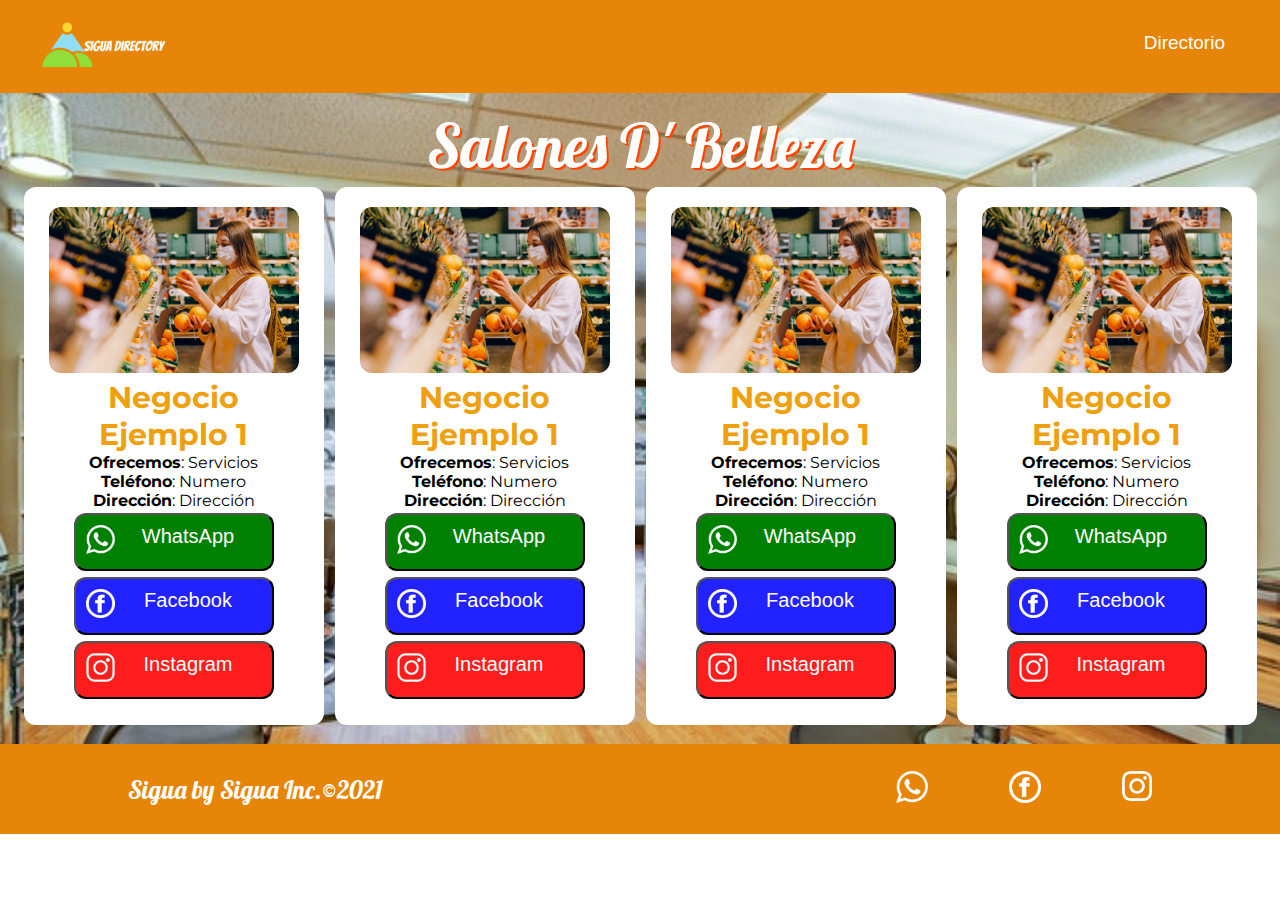
<file: negocios/salones.html>
<!DOCTYPE html>
<html lang="en">
  <head>
    <meta charset="UTF-8" />
    <meta
      name="Description"
      content="Directorio telefónico de la ciudad de Siguatepeque, Honduras. | Telephone directory of the city of Siguatepeque, Honduras."
    />
    <meta
      name="keywords"
      content="Sigua Directory, Directorio Siguatepeque, Sigua Casa"
    />
    <meta name="viewport" content="width=device-width, initial-scale=1.0" />
    <meta name="robots" content="index,follow" />
    <title>Sigua Directory</title>
    <link rel="icon" href="../img/contacts_24014.ico" />
  </head>
  <body>
    <nav class="nav-container">
      <a href="../index.html"
        ><img class="sigua-logo" src="../img/sigua-small.png" alt="logo"
      /></a>
      <div class="dropdown">
        <button class="dropbtn">Directorio</button>
        <div class="dropdown-content">
          <a href="../negocios/supermercados.html">Supermercados</a>
          <a href="../negocios/bodegas.html">Bodegas</a>
          <a href="../negocios/restaurantes.html">Restaurantes</a>
          <a href="../negocios/pizzerias.html">Pizzerias</a>
          <a href="../negocios/deliverys.html">Delivery's</a>
          <a href="../negocios/salones.html">Salon de Belleza</a>
          <a href="../negocios/ropa.html">Tiendas de Ropa</a>
          <a href="../negocios/turismo.html">Turismo</a>
        </div>
      </div>
    </nav>
    <div class="card-container salon">
      <h2 class="titulo1">Salones D' Belleza</h2>
      <article class="card-article-super">
        <figure class="image-article-super">
          <img
            class="image-figure-super"
            src="../img/supermercado.jpg"
            alt="Foto de supermercado"
          />
        </figure>
        <div class="card-content-super" id="div-id-social">
          <h4 class="titulo-super">Negocio Ejemplo 1</h4>
          <p class="para-super">
            <strong>Ofrecemos</strong>: Servicios <br />
            <strong>Teléfono</strong>: Numero <br />
            <strong>Dirección</strong>: Dirección <br />
          </p>
          <a href="https://whatsapp.com" target="_blank" class="social"
            ><button class="div-social-w" id="div-id-social">
              <img
                src="../img/whatsapp-small.png"
                class="imagen-social-i"
                alt=""
              />WhatsApp
            </button></a
          >
          <a href="https://facebook.com" target="_blank" class="social"
            ><button class="div-social-f" id="div-id-social">
              <img
                src="../img/facebook-small.png"
                class="imagen-social-i"
                alt=""
              />Facebook
            </button></a
          >
          <a href="https://instagram.com" target="_blank" class="social"
            ><button class="div-social-i" id="div-id-social">
              <img
                src="../img/instagram-small.png"
                class="imagen-social-i"
                alt=""
              />Instagram
            </button></a
          >
        </div>
      </article>
      <article class="card-article-super">
        <figure class="image-article-super">
          <img
            class="image-figure-super"
            src="../img/supermercado.jpg"
            alt="Foto de supermercado"
          />
        </figure>
        <div class="card-content-super" id="div-id-social">
          <h4 class="titulo-super">Negocio Ejemplo 1</h4>
          <p class="para-super">
            <strong>Ofrecemos</strong>: Servicios <br />
            <strong>Teléfono</strong>: Numero <br />
            <strong>Dirección</strong>: Dirección <br />
          </p>
          <a href="https://whatsapp.com" target="_blank" class="social"
            ><button class="div-social-w" id="div-id-social">
              <img
                src="../img/whatsapp-small.png"
                class="imagen-social-i"
                alt=""
              />WhatsApp
            </button></a
          >
          <a href="https://facebook.com" target="_blank" class="social"
            ><button class="div-social-f" id="div-id-social">
              <img
                src="../img/facebook-small.png"
                class="imagen-social-i"
                alt=""
              />Facebook
            </button></a
          >
          <a href="https://instagram.com" target="_blank" class="social"
            ><button class="div-social-i" id="div-id-social">
              <img
                src="../img/instagram-small.png"
                class="imagen-social-i"
                alt=""
              />Instagram
            </button></a
          >
        </div>
      </article>
      <article class="card-article-super">
        <figure class="image-article-super">
          <img
            class="image-figure-super"
            src="../img/supermercado.jpg"
            alt="Foto de supermercado"
          />
        </figure>
        <div class="card-content-super" id="div-id-social">
          <h4 class="titulo-super">Negocio Ejemplo 1</h4>
          <p class="para-super">
            <strong>Ofrecemos</strong>: Servicios <br />
            <strong>Teléfono</strong>: Numero <br />
            <strong>Dirección</strong>: Dirección <br />
          </p>
          <a href="https://whatsapp.com" target="_blank" class="social"
            ><button class="div-social-w" id="div-id-social">
              <img
                src="../img/whatsapp-small.png"
                class="imagen-social-i"
                alt=""
              />WhatsApp
            </button></a
          >
          <a href="https://facebook.com" target="_blank" class="social"
            ><button class="div-social-f" id="div-id-social">
              <img
                src="../img/facebook-small.png"
                class="imagen-social-i"
                alt=""
              />Facebook
            </button></a
          >
          <a href="https://instagram.com" target="_blank" class="social"
            ><button class="div-social-i" id="div-id-social">
              <img
                src="../img/instagram-small.png"
                class="imagen-social-i"
                alt=""
              />Instagram
            </button></a
          >
        </div>
      </article>
      <article class="card-article-super">
        <figure class="image-article-super">
          <img
            class="image-figure-super"
            src="../img/supermercado.jpg"
            alt="Foto de supermercado"
          />
        </figure>
        <div class="card-content-super" id="div-id-social">
          <h4 class="titulo-super">Negocio Ejemplo 1</h4>
          <p class="para-super">
            <strong>Ofrecemos</strong>: Servicios <br />
            <strong>Teléfono</strong>: Numero <br />
            <strong>Dirección</strong>: Dirección <br />
          </p>
          <a href="https://whatsapp.com" target="_blank" class="social"
            ><button class="div-social-w" id="div-id-social">
              <img
                src="../img/whatsapp-small.png"
                class="imagen-social-i"
                alt=""
              />WhatsApp
            </button></a
          >
          <a href="https://facebook.com" target="_blank" class="social"
            ><button class="div-social-f" id="div-id-social">
              <img
                src="../img/facebook-small.png"
                class="imagen-social-i"
                alt=""
              />Facebook
            </button></a
          >
          <a href="https://instagram.com" target="_blank" class="social"
            ><button class="div-social-i" id="div-id-social">
              <img
                src="../img/instagram-small.png"
                class="imagen-social-i"
                alt=""
              />Instagram
            </button></a
          >
        </div>
      </article>
    </div>
    <footer>
      <h1>Sigua by Sigua Inc.&#169;2021</h1>
      <ul>
        <li>
          <a href="https://wa.me/50498150211" target="_blank"
            ><img class="whatsapp" src="../img/whatsapp-small.png" alt=""
          /></a>
        </li>
        <li>
          <a
            href="https://www.facebook.com/Sigua-Directory-104369604988943"
            target="_blank"
            ><img class="facebook" src="../img/facebook-small.png" alt=""
          /></a>
        </li>
        <li>
          <a href="https://www.instagram.com/sigua_directory/" target="_blank"
            ><img src="../img/instagram-logo.png" alt=""
          /></a>
        </li>
      </ul>
    </footer>
  </body>
</html>
<link rel="stylesheet" href="../style/style.css" />
<link
  rel="stylesheet"
  href="https://fonts.googleapis.com/css2?family=Lobster&family=Montserrat:wght@400;600&display=swap"
/>
</file>
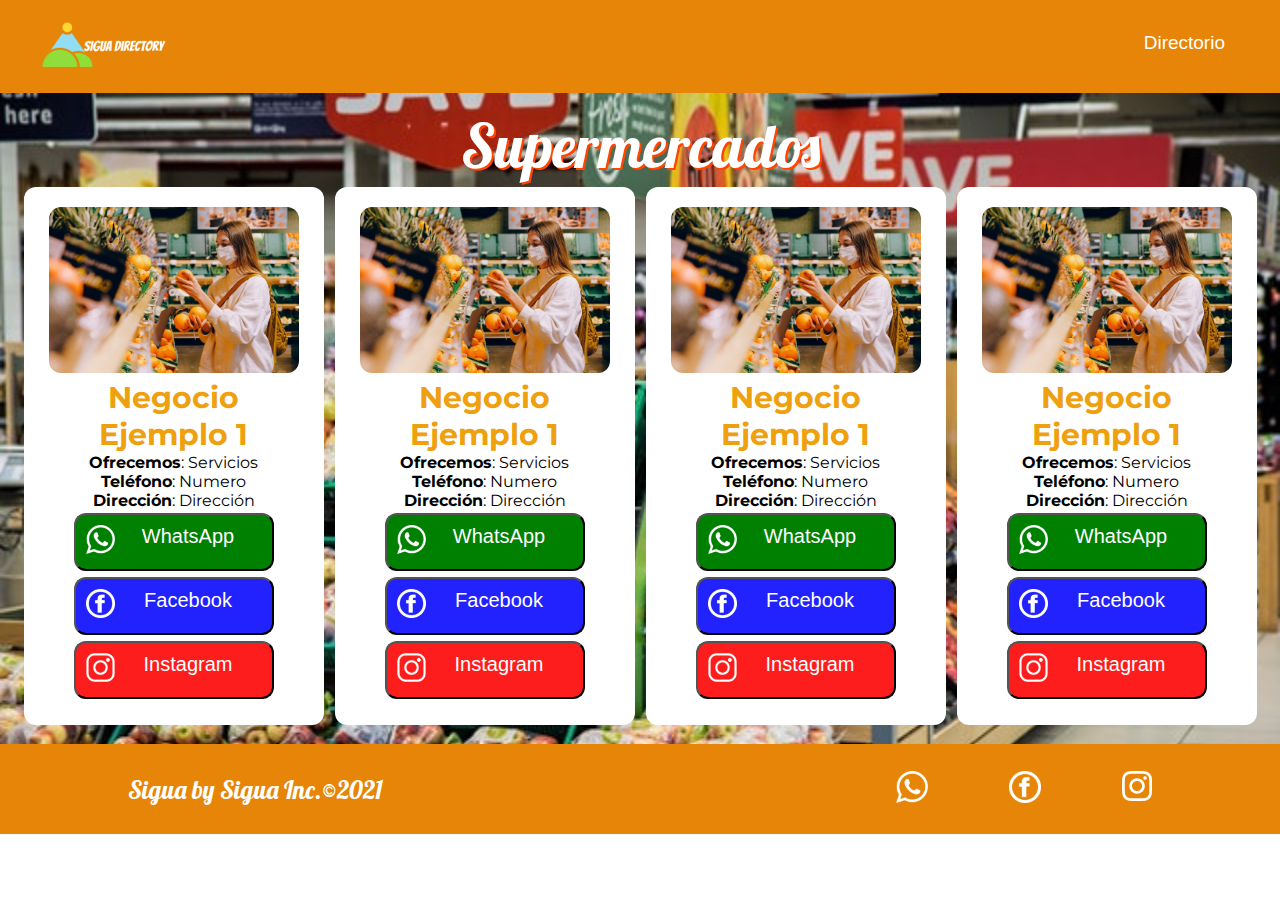
<file: negocios/supermercados.html>
<!DOCTYPE html>
<html lang="en">
  <head>
    <meta charset="UTF-8" />
    <meta
      name="Description"
      content="Directorio telefónico de la ciudad de Siguatepeque, Honduras. | Telephone directory of the city of Siguatepeque, Honduras."
    />
    <meta
      name="keywords"
      content="Sigua Directory, Directorio Siguatepeque, Sigua Casa"
    />
    <meta name="viewport" content="width=device-width, initial-scale=1.0" />
    <meta name="robots" content="index,follow" />
    <title>Sigua Directory</title>
    <link rel="icon" href="../img/contacts_24014.ico" />
  </head>
  <body>
    <nav class="nav-container">
      <a href="../index.html"
        ><img class="sigua-logo" src="../img/sigua-small.png" alt="logo"
      /></a>
      <div class="dropdown">
        <button class="dropbtn">Directorio</button>
        <div class="dropdown-content">
          <a href="../negocios/supermercados.html">Supermercados</a>
          <a href="../negocios/bodegas.html">Bodegas</a>
          <a href="../negocios/restaurantes.html">Restaurantes</a>
          <a href="../negocios/pizzerias.html">Pizzerias</a>
          <a href="../negocios/deliverys.html">Delivery's</a>
          <a href="../negocios/salones.html">Salon de Belleza</a>
          <a href="../negocios/ropa.html">Tiendas de Ropa</a>
          <a href="../negocios/turismo.html">Turismo</a>
        </div>
      </div>
    </nav>
    <div class="card-container-super">
      <h2 class="titulo1">Supermercados</h2>
      <article class="card-article-super">
        <figure class="image-article-super">
          <img
            class="image-figure-super"
            src="../img/supermercado.jpg"
            alt="Foto de supermercado"
          />
        </figure>
        <div class="card-content-super" id="div-id-social">
          <h4 class="titulo-super">Negocio Ejemplo 1</h4>
          <p class="para-super">
            <strong>Ofrecemos</strong>: Servicios <br />
            <strong>Teléfono</strong>: Numero <br />
            <strong>Dirección</strong>: Dirección <br />
          </p>
          <a href="https://whatsapp.com" target="_blank" class="social"
            ><button class="div-social-w" id="div-id-social">
              <img
                src="../img/whatsapp-small.png"
                class="imagen-social-i"
                alt=""
              />WhatsApp
            </button></a
          >
          <a href="https://facebook.com" target="_blank" class="social"
            ><button class="div-social-f" id="div-id-social">
              <img
                src="../img/facebook-small.png"
                class="imagen-social-i"
                alt=""
              />Facebook
            </button></a
          >
          <a href="https://instagram.com" target="_blank" class="social"
            ><button class="div-social-i" id="div-id-social">
              <img
                src="../img/instagram-small.png"
                class="imagen-social-i"
                alt=""
              />Instagram
            </button></a
          >
        </div>
      </article>
      <article class="card-article-super">
        <figure class="image-article-super">
          <img
            class="image-figure-super"
            src="../img/supermercado.jpg"
            alt="Foto de supermercado"
          />
        </figure>
        <div class="card-content-super" id="div-id-social">
          <h4 class="titulo-super">Negocio Ejemplo 1</h4>
          <p class="para-super">
            <strong>Ofrecemos</strong>: Servicios <br />
            <strong>Teléfono</strong>: Numero <br />
            <strong>Dirección</strong>: Dirección <br />
          </p>
          <a href="https://whatsapp.com" target="_blank" class="social"
            ><button class="div-social-w" id="div-id-social">
              <img
                src="../img/whatsapp-small.png"
                class="imagen-social-i"
                alt=""
              />WhatsApp
            </button></a
          >
          <a href="https://facebook.com" target="_blank" class="social"
            ><button class="div-social-f" id="div-id-social">
              <img
                src="../img/facebook-small.png"
                class="imagen-social-i"
                alt=""
              />Facebook
            </button></a
          >
          <a href="https://instagram.com" target="_blank" class="social"
            ><button class="div-social-i" id="div-id-social">
              <img
                src="../img/instagram-small.png"
                class="imagen-social-i"
                alt=""
              />Instagram
            </button></a
          >
        </div>
      </article>
      <article class="card-article-super">
        <figure class="image-article-super">
          <img
            class="image-figure-super"
            src="../img/supermercado.jpg"
            alt="Foto de supermercado"
          />
        </figure>
        <div class="card-content-super" id="div-id-social">
          <h4 class="titulo-super">Negocio Ejemplo 1</h4>
          <p class="para-super">
            <strong>Ofrecemos</strong>: Servicios <br />
            <strong>Teléfono</strong>: Numero <br />
            <strong>Dirección</strong>: Dirección <br />
          </p>
          <a href="https://whatsapp.com" target="_blank" class="social"
            ><button class="div-social-w" id="div-id-social">
              <img
                src="../img/whatsapp-small.png"
                class="imagen-social-i"
                alt=""
              />WhatsApp
            </button></a
          >
          <a href="https://facebook.com" target="_blank" class="social"
            ><button class="div-social-f" id="div-id-social">
              <img
                src="../img/facebook-small.png"
                class="imagen-social-i"
                alt=""
              />Facebook
            </button></a
          >
          <a href="https://instagram.com" target="_blank" class="social"
            ><button class="div-social-i" id="div-id-social">
              <img
                src="../img/instagram-small.png"
                class="imagen-social-i"
                alt=""
              />Instagram
            </button></a
          >
        </div>
      </article>
      <article class="card-article-super">
        <figure class="image-article-super">
          <img
            class="image-figure-super"
            src="../img/supermercado.jpg"
            alt="Foto de supermercado"
          />
        </figure>
        <div class="card-content-super" id="div-id-social">
          <h4 class="titulo-super">Negocio Ejemplo 1</h4>
          <p class="para-super">
            <strong>Ofrecemos</strong>: Servicios <br />
            <strong>Teléfono</strong>: Numero <br />
            <strong>Dirección</strong>: Dirección <br />
          </p>
          <a href="https://whatsapp.com" target="_blank" class="social"
            ><button class="div-social-w" id="div-id-social">
              <img
                src="../img/whatsapp-small.png"
                class="imagen-social-i"
                alt=""
              />WhatsApp
            </button></a
          >
          <a href="https://facebook.com" target="_blank" class="social"
            ><button class="div-social-f" id="div-id-social">
              <img
                src="../img/facebook-small.png"
                class="imagen-social-i"
                alt=""
              />Facebook
            </button></a
          >
          <a href="https://instagram.com" target="_blank" class="social"
            ><button class="div-social-i" id="div-id-social">
              <img
                src="../img/instagram-small.png"
                class="imagen-social-i"
                alt=""
              />Instagram
            </button></a
          >
        </div>
      </article>
    </div>
    <footer>
      <h1>Sigua by Sigua Inc.&#169;2021</h1>
      <ul>
        <li>
          <a href="https://wa.me/50498150211" target="_blank"
            ><img class="whatsapp" src="../img/whatsapp-small.png" alt=""
          /></a>
        </li>
        <li>
          <a
            href="https://www.facebook.com/Sigua-Directory-104369604988943"
            target="_blank"
            ><img class="facebook" src="../img/facebook-small.png" alt=""
          /></a>
        </li>
        <li>
          <a href="https://www.instagram.com/sigua_directory/" target="_blank"
            ><img src="../img/instagram-logo.png" alt=""
          /></a>
        </li>
      </ul>
    </footer>
  </body>
</html>
<link rel="stylesheet" href="../style/style.css" />
<link
  rel="stylesheet"
  href="https://fonts.googleapis.com/css2?family=Lobster&family=Montserrat:wght@400;600&display=swap"
/>
</file>
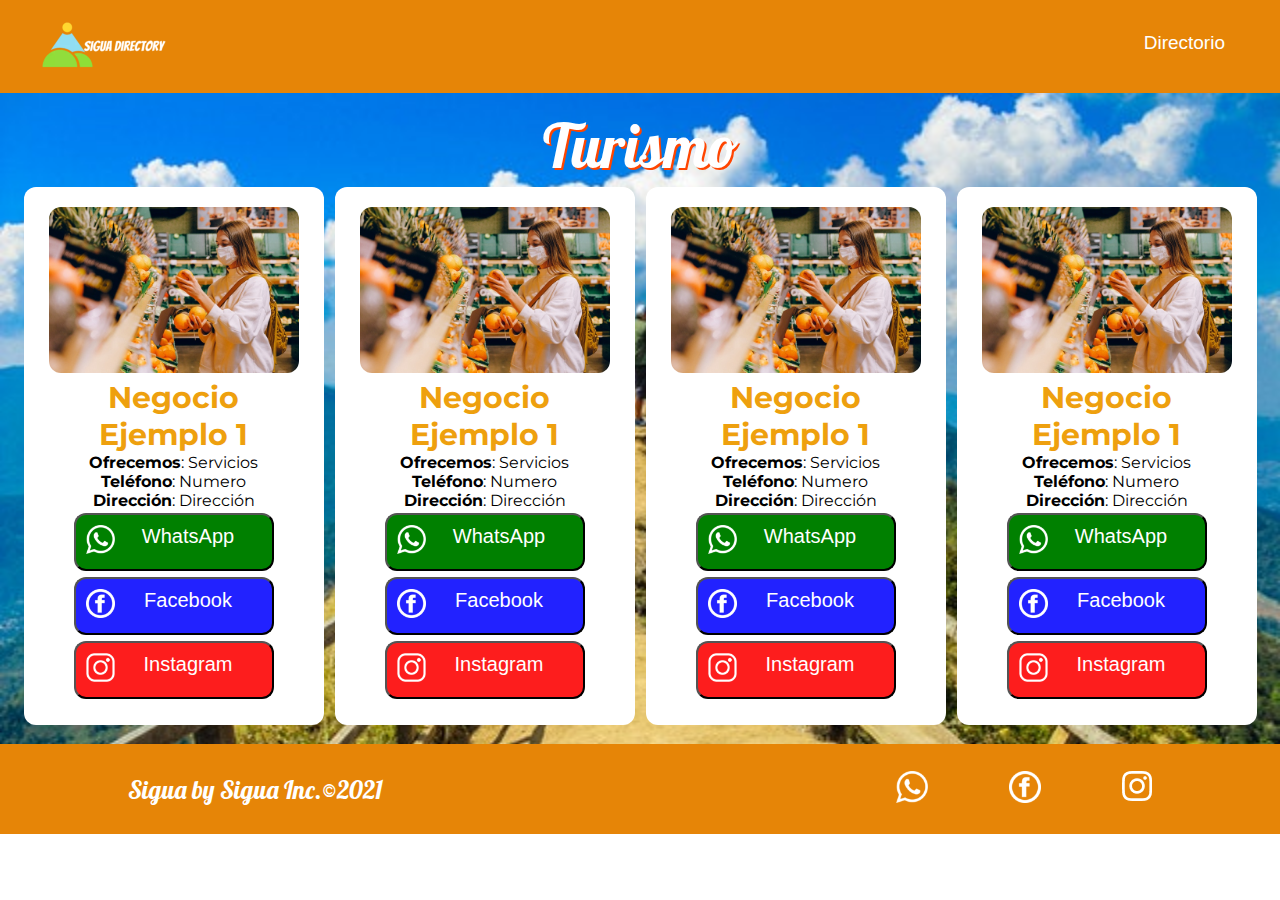
<file: negocios/turismo.html>
<!DOCTYPE html>
<html lang="en">
  <head>
    <meta charset="UTF-8" />
    <meta
      name="Description"
      content="Directorio telefónico de la ciudad de Siguatepeque, Honduras. | Telephone directory of the city of Siguatepeque, Honduras."
    />
    <meta
      name="keywords"
      content="Sigua Directory, Directorio Siguatepeque, Sigua Casa"
    />
    <meta name="viewport" content="width=device-width, initial-scale=1.0" />
    <meta name="robots" content="index,follow" />
    <title>Sigua Directory</title>
    <link rel="icon" href="../img/contacts_24014.ico" />
  </head>
  <body>
    <nav class="nav-container">
      <a href="../index.html"
        ><img class="sigua-logo" src="../img/sigua-small.png" alt="logo"
      /></a>
      <div class="dropdown">
        <button class="dropbtn">Directorio</button>
        <div class="dropdown-content">
          <a href="../negocios/supermercados.html">Supermercados</a>
          <a href="../negocios/bodegas.html">Bodegas</a>
          <a href="../negocios/restaurantes.html">Restaurantes</a>
          <a href="../negocios/pizzerias.html">Pizzerias</a>
          <a href="../negocios/deliverys.html">Delivery's</a>
          <a href="../negocios/salones.html">Salon de Belleza</a>
          <a href="../negocios/ropa.html">Tiendas de Ropa</a>
          <a href="../negocios/turismo.html">Turismo</a>
        </div>
      </div>
    </nav>
    <div class="card-container turismo">
      <h2 class="titulo1">Turismo</h2>
      <article class="card-article-super">
        <figure class="image-article-super">
          <img
            class="image-figure-super"
            src="../img/supermercado.jpg"
            alt="Foto de supermercado"
          />
        </figure>
        <div class="card-content-super" id="div-id-social">
          <h4 class="titulo-super">Negocio Ejemplo 1</h4>
          <p class="para-super">
            <strong>Ofrecemos</strong>: Servicios <br />
            <strong>Teléfono</strong>: Numero <br />
            <strong>Dirección</strong>: Dirección <br />
          </p>
          <a href="https://whatsapp.com" target="_blank" class="social"
            ><button class="div-social-w" id="div-id-social">
              <img
                src="../img/whatsapp-small.png"
                class="imagen-social-i"
                alt=""
              />WhatsApp
            </button></a
          >
          <a href="https://facebook.com" target="_blank" class="social"
            ><button class="div-social-f" id="div-id-social">
              <img
                src="../img/facebook-small.png"
                class="imagen-social-i"
                alt=""
              />Facebook
            </button></a
          >
          <a href="https://instagram.com" target="_blank" class="social"
            ><button class="div-social-i" id="div-id-social">
              <img
                src="../img/instagram-small.png"
                class="imagen-social-i"
                alt=""
              />Instagram
            </button></a
          >
        </div>
      </article>
      <article class="card-article-super">
        <figure class="image-article-super">
          <img
            class="image-figure-super"
            src="../img/supermercado.jpg"
            alt="Foto de supermercado"
          />
        </figure>
        <div class="card-content-super" id="div-id-social">
          <h4 class="titulo-super">Negocio Ejemplo 1</h4>
          <p class="para-super">
            <strong>Ofrecemos</strong>: Servicios <br />
            <strong>Teléfono</strong>: Numero <br />
            <strong>Dirección</strong>: Dirección <br />
          </p>
          <a href="https://whatsapp.com" target="_blank" class="social"
            ><button class="div-social-w" id="div-id-social">
              <img
                src="../img/whatsapp-small.png"
                class="imagen-social-i"
                alt=""
              />WhatsApp
            </button></a
          >
          <a href="https://facebook.com" target="_blank" class="social"
            ><button class="div-social-f" id="div-id-social">
              <img
                src="../img/facebook-small.png"
                class="imagen-social-i"
                alt=""
              />Facebook
            </button></a
          >
          <a href="https://instagram.com" target="_blank" class="social"
            ><button class="div-social-i" id="div-id-social">
              <img
                src="../img/instagram-small.png"
                class="imagen-social-i"
                alt=""
              />Instagram
            </button></a
          >
        </div>
      </article>
      <article class="card-article-super">
        <figure class="image-article-super">
          <img
            class="image-figure-super"
            src="../img/supermercado.jpg"
            alt="Foto de supermercado"
          />
        </figure>
        <div class="card-content-super" id="div-id-social">
          <h4 class="titulo-super">Negocio Ejemplo 1</h4>
          <p class="para-super">
            <strong>Ofrecemos</strong>: Servicios <br />
            <strong>Teléfono</strong>: Numero <br />
            <strong>Dirección</strong>: Dirección <br />
          </p>
          <a href="https://whatsapp.com" target="_blank" class="social"
            ><button class="div-social-w" id="div-id-social">
              <img
                src="../img/whatsapp-small.png"
                class="imagen-social-i"
                alt=""
              />WhatsApp
            </button></a
          >
          <a href="https://facebook.com" target="_blank" class="social"
            ><button class="div-social-f" id="div-id-social">
              <img
                src="../img/facebook-small.png"
                class="imagen-social-i"
                alt=""
              />Facebook
            </button></a
          >
          <a href="https://instagram.com" target="_blank" class="social"
            ><button class="div-social-i" id="div-id-social">
              <img
                src="../img/instagram-small.png"
                class="imagen-social-i"
                alt=""
              />Instagram
            </button></a
          >
        </div>
      </article>
      <article class="card-article-super">
        <figure class="image-article-super">
          <img
            class="image-figure-super"
            src="../img/supermercado.jpg"
            alt="Foto de supermercado"
          />
        </figure>
        <div class="card-content-super" id="div-id-social">
          <h4 class="titulo-super">Negocio Ejemplo 1</h4>
          <p class="para-super">
            <strong>Ofrecemos</strong>: Servicios <br />
            <strong>Teléfono</strong>: Numero <br />
            <strong>Dirección</strong>: Dirección <br />
          </p>
          <a href="https://whatsapp.com" target="_blank" class="social"
            ><button class="div-social-w" id="div-id-social">
              <img
                src="../img/whatsapp-small.png"
                class="imagen-social-i"
                alt=""
              />WhatsApp
            </button></a
          >
          <a href="https://facebook.com" target="_blank" class="social"
            ><button class="div-social-f" id="div-id-social">
              <img
                src="../img/facebook-small.png"
                class="imagen-social-i"
                alt=""
              />Facebook
            </button></a
          >
          <a href="https://instagram.com" target="_blank" class="social"
            ><button class="div-social-i" id="div-id-social">
              <img
                src="../img/instagram-small.png"
                class="imagen-social-i"
                alt=""
              />Instagram
            </button></a
          >
        </div>
      </article>
    </div>
    <footer>
      <h1>Sigua by Sigua Inc.&#169;2021</h1>
      <ul>
        <li>
          <a href="https://wa.me/50498150211" target="_blank"
            ><img class="whatsapp" src="../img/whatsapp-small.png" alt=""
          /></a>
        </li>
        <li>
          <a
            href="https://www.facebook.com/Sigua-Directory-104369604988943"
            target="_blank"
            ><img class="facebook" src="../img/facebook-small.png" alt=""
          /></a>
        </li>
        <li>
          <a href="https://www.instagram.com/sigua_directory/" target="_blank"
            ><img src="../img/instagram-logo.png" alt=""
          /></a>
        </li>
      </ul>
    </footer>
  </body>
</html>
<link rel="stylesheet" href="../style/style.css" />
<link
  rel="stylesheet"
  href="https://fonts.googleapis.com/css2?family=Lobster&family=Montserrat:wght@400;600&display=swap"
/>
</file>
<file: style/style.css>
html {
  font-size: 62.5%;
}

* {
  margin: 0;
  padding: 0;
  -webkit-box-sizing: border-box;
          box-sizing: border-box;
}

body {
  color: white;
  font-family: "Montserrat", sans-serif;
}

h1 {
  font-size: 2.5rem;
  font-family: "Lobster", sans-serif;
  font-weight: lighter;
}

h2 {
  font-size: 8rem;
  font-family: "Lobster", sans-serif;
  font-weight: lighter;
}

h3 {
  font-size: 3.5rem;
}

h4 {
  font-size: 3rem;
}

p {
  font-size: 2.5rem;
}

li {
  font-size: 2rem;
}

a {
  color: white;
  text-decoration: none;
}

nav {
  position: -webkit-sticky;
  position: sticky;
  top: 0;
  z-index: 9999;
}

.nav-container {
  background: #e68507;
  padding: 20px;
}

.sigua-logo {
  height: 5rem;
  padding-left: 2rem;
}

/* Dropdown Button */
.dropbtn {
  background: #e68507;
  color: white;
  padding: 12px 5px;
  font-size: 19px;
  border: none;
}

/* The container <div> - needed to position the dropdown content */
.dropdown {
  position: relative;
  float: right;
  padding-right: 3rem;
}

/* Dropdown Content (Hidden by Default) */
.dropdown-content {
  display: none;
  position: absolute;
  background-color: #f1f1f1;
  min-width: 160px;
  -webkit-box-shadow: 0px 8px 16px 0px rgba(0, 0, 0, 0.2);
          box-shadow: 0px 8px 16px 0px rgba(0, 0, 0, 0.2);
  z-index: 1;
}

/* Links inside the dropdown */
.dropdown-content a {
  color: black;
  padding: 12px 16px;
  text-decoration: none;
  display: block;
  font-size: 1.6rem;
}

/* Change color of dropdown links on hover */
.dropdown-content a:hover {
  background-color: #ddd;
  border-radius: 5rem;
}

/* Show the dropdown menu on hover */
.dropdown:hover .dropdown-content {
  display: block;
  border-radius: 1.6rem;
}

/* Change the background color of the dropdown button when the dropdown content is shown */
.dropdown:hover .dropbtn {
  border-radius: 12rem;
  background: #e99a33;
}

.dropdown-content {
  max-height: 300px;
  opacity: 1;
  overflow-y: scroll;
}

.background {
  margin-bottom: -10px;
}

.background-image {
  width: 100%;
  height: 590px;
}

.card-container {
  text-align: center;
  padding: 15px;
}

.card-article {
  background-color: white;
  padding: 20px;
  display: inline-block;
  width: 300px;
  text-align: center;
  border: solid 2px;
  border-radius: 12px;
  margin: 4px;
}

.image-figure {
  position: relative;
  border-radius: 12px;
  margin: 0;
  padding: 0;
  overflow: hidden;
  width: 25rem;
}

.titulo {
  color: #df8613;
}

.para {
  color: black;
  font-family: "Montserrat", sans-serif;
  font-size: 16px;
}

.card-article:hover {
  -webkit-box-shadow: 0 20px 20px 0 rgba(34, 68, 123, 0.2);
          box-shadow: 0 20px 20px 0 rgba(34, 68, 123, 0.2);
  cursor: pointer;
}

footer {
  min-height: 10vh;
  background: #e68507;
  color: white;
  padding-left: 10%;
  padding-right: 10%;
  display: -webkit-box;
  display: -ms-flexbox;
  display: flex;
  -webkit-box-align: center;
      -ms-flex-align: center;
          align-items: center;
}

footer .whatsapp {
  height: 32px;
}

footer .facebook {
  height: 32px;
}

footer ul {
  display: -webkit-box;
  display: -ms-flexbox;
  display: flex;
  -webkit-box-flex: 1;
      -ms-flex: 1;
          flex: 1;
  list-style: none;
  -webkit-box-pack: justify;
      -ms-flex-pack: justify;
          justify-content: space-between;
}

footer h1 {
  -webkit-box-flex: 3;
      -ms-flex: 3;
          flex: 3;
}

.card-container-super {
  text-align: center;
  padding: 15px;
}

.card-article-super {
  background-color: white;
  padding: 20px;
  display: inline-block;
  width: 300px;
  text-align: center;
  border-radius: 12px;
  margin: 4px;
}

.image-figure-super {
  position: relative;
  border-radius: 12px;
  margin: 0;
  padding: 0;
  overflow: hidden;
  width: 25rem;
}

.titulo-super {
  color: #eea00e;
}

.para-super {
  color: black;
  font-family: "Montserrat", sans-serif;
  font-size: 16px;
}

.card-article-super:hover {
  -webkit-box-shadow: 0 20px 20px 0 rgba(34, 68, 123, 0.2);
          box-shadow: 0 20px 20px 0 rgba(34, 68, 123, 0.2);
  cursor: pointer;
}

.social {
  text-decoration: none;
  font-size: 15px;
}

#div-id-social {
  margin: 3px;
}

.div-social-w {
  background-color: green;
  width: 200px;
  padding: 10px;
  border-radius: 12px;
  color: white;
  font-size: 20px;
  cursor: -webkit-grab;
  cursor: grab;
}

.imagen-social-w {
  height: 34px;
  float: left;
  padding-bottom: 5px;
}

.div-social-f {
  background-color: #2222ff;
  width: 200px;
  padding: 10px;
  border-radius: 12px;
  color: white;
  font-size: 20px;
  cursor: -webkit-grab;
  cursor: grab;
}

.imagen-social-f {
  height: 34px;
  float: left;
  padding-bottom: 5px;
}

.div-social-i {
  background-color: #fd1d1d;
  width: 200px;
  padding: 10px;
  border-radius: 12px;
  color: white;
  font-size: 20px;
  cursor: -webkit-grab;
  cursor: grab;
}

.imagen-social-i {
  height: 34px;
  float: left;
  padding-bottom: 5px;
}

.bodega {
  background-image: url(../img/bodega.jpg);
  background-size: cover;
}

.delivery {
  background-image: url(../img/deliverys.jpg);
  background-size: cover;
}

.pizzeria {
  background-image: url(../img/pizza.jpg);
  background-size: cover;
}

.restaurante {
  background-image: url(../img/restaurantes.jpg);
  background-size: cover;
}

.ropa {
  background-image: url(../img/ropa.jpg);
  background-size: cover;
}

.salon {
  background-image: url(../img/salon.jpg);
  background-size: cover;
}

.turismo {
  background-image: url(../img/turismo1.jpg);
  background-size: cover;
}

.card-container-super {
  background-image: url(../img/super1.jpg);
  background-size: cover;
}

.card-main {
  background-color: #83c5be;
}

.titulo1 {
  font-size: 60px;
  text-shadow: orangered 2px 2px;
}

@media screen and (max-width: 1200px) {
  html {
    font-size: 50%;
  }
  .background-image {
    height: 300px;
  }
  footer h1 {
    -webkit-box-flex: 1;
        -ms-flex: 1;
            flex: 1;
  }
}
/*# sourceMappingURL=style.css.map */
</file>
